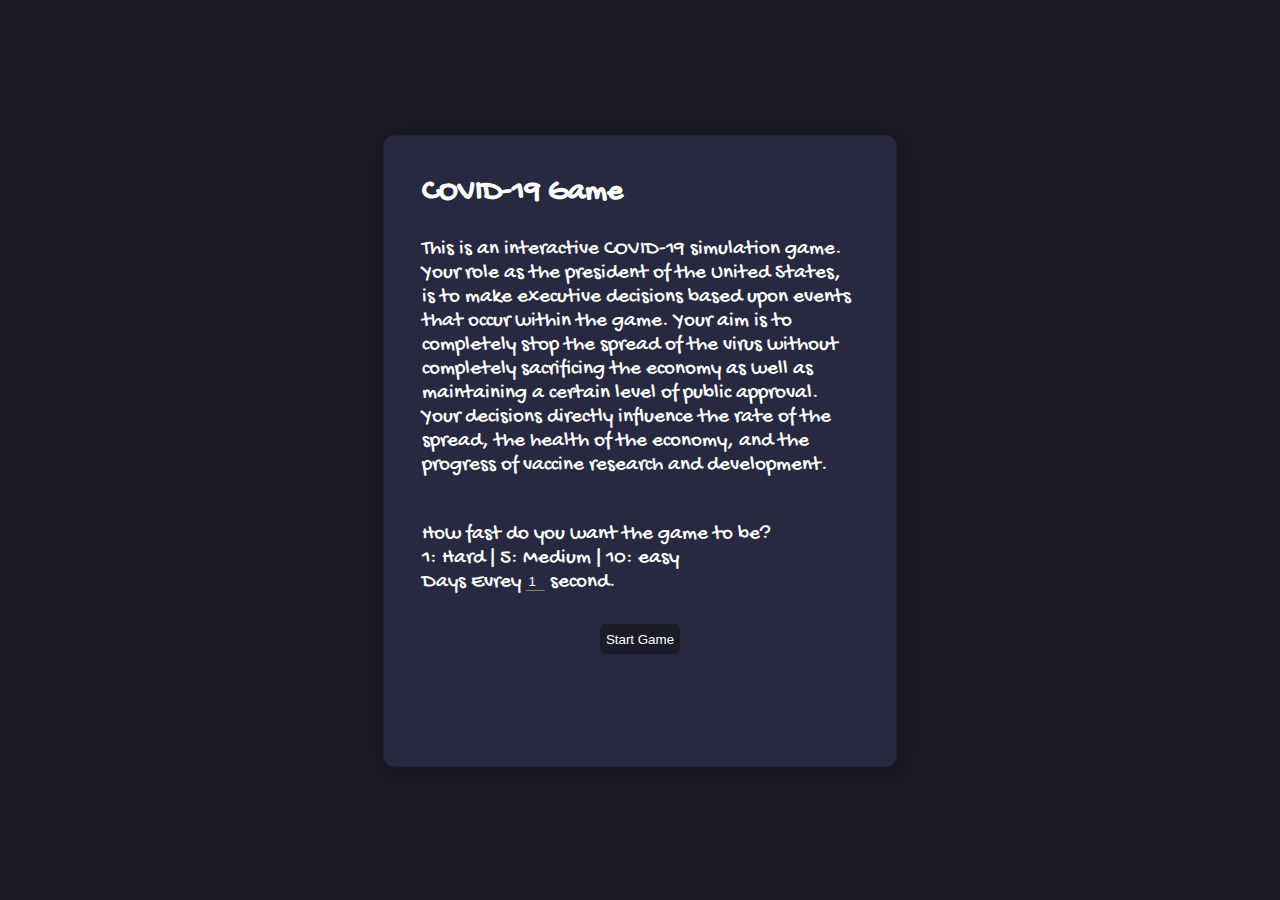
<file: index.html>
<!DOCTYPE html>
<html>

<head>
	<title>COVID-19 Game</title>
	<link rel="preconnect" href="https://fonts.gstatic.com">
	<link href="https://fonts.googleapis.com/css2?family=Gochi+Hand&display=swap" rel="stylesheet">
	<link rel="stylesheet" type="text/css" href="covidgame.css" />
	<script src="covidgame.js"></script>
</head>

<body class="show-border">

	<div id="home-page">
		<div id='home-page-body'>
			<div class='center'>
				<h2>COVID-19 Game</h2>
				<p>
					This is an interactive COVID-19 simulation game. Your role as the president of the United States, is
					to make executive
					decisions based upon events that occur within the game. Your aim is to completely stop the spread of
					the virus without
					completely sacrificing the economy as well as maintaining a certain level of public approval. Your
					decisions directly
					influence the rate of the spread, the health of the economy, and the progress of vaccine research
					and development.
				</p>
				<br>
				<div class="flex">
					How fast do you want the game to be?
					<br>
					1: Hard | 5: Medium | 10: easy
					<br>
					Days Evrey <input type="" name="" id="day-sec" alt="10" value="1"> second.
					
					
				</div>
				<div id='day-sec-button-c'>
					<button id='day-sec-button'>Start Game</button>
				</div>
			</div>
		</div>
	</div>

	<div id="you-won" class="hidden">
		<dir class='you-c'>
			<h2>COVID-19 Game</h2>
			<h1>You Won!!</h1>
			<h2>vaccine are out!</h2>
		</dir>
	</div>

	<div id="you-lost" class="hidden">
		<dir class='you-c'>
			<h2>COVID-19 Game</h2>
			<h1>You Lost ☹️</h1>
			<h2>you got recalled your approval rating is under 30%</h2>
		</dir>
	</div>

	<div id="event-popup" class="hidden">
		<div id='mainBody'>
			<div id='subMainBody'>
				<h4 id='question-type'>Ths is type:</h4>
				<h3 id='questionc'>Ths is the questionc?</h3>
				<ul id='answerc'>
					<li class="answer">
						<input type="radio" id="q1" name="answers">
						<label for="q1">ths s the frst</label>
					</li>
					<li class="answer">
						<input type="radio" id="q2" name="answers">
						<label for="q2">ths s the second one </label>
					</li>
					<li class="answer">
						<input type="radio" id="q3" name="answers">
						<label for="q3">ths s the thurd one</label>
					</li>
				</ul>
			</div>
			<button id="event-button">Answer</button>
		</div>
	</div>

	<div id="wrapper-div">
		<header class="header-div">
			<div>
				<p>
					Infected population: <span id='Infected-population'></span> |
					Number of Days: <span id='Days'></span> |
					GPD: <span id='GPD'>19</span> Trillion (USD) |
					Infection Rates: <span id='Infection-Rates'>1.1</span> |
					Approval Rating: <span id='approval-rating'>70</span>%
				</p>
			</div>
		</header>

		<svg style="stroke-linejoin: round; fill: none;" viewBox="0 0 1000 600">
			<path id="Massachusetts" data-id="MA"
				d="m 956.31178,153.05085 -0.29118,-0.19412 0,0.29119 0.29118,-0.0971 z m -2.91189,-2.6207 0.67944,-0.29119 0,-0.38825 -0.67944,0.67944 z m 12.03583,-7.57092 -0.0971,-1.35889 -0.19412,-0.7765 0.29119,2.13539 z m -42.41659,-9.9975 -0.67944,0.29119 -5.5326,1.65007 -1.94126,0.67944 -2.23245,0.67944 -0.7765,0.29119 0,0.29119 0.29118,5.04728 0.29119,4.65903 0.29119,4.27078 0.48532,0.29119 1.74714,-0.48532 7.86211,-2.32951 0.19412,0.48531 13.97709,-5.33847 0.0971,0.19413 1.26182,-0.48532 4.4649,-1.74713 4.27078,5.14434 0,0 0.58238,-0.48531 0.29119,-1.45595 -0.0971,2.32952 0,0 0.97063,0 0.29119,1.16475 0.87357,1.65008 0,0 4.56197,-5.5326 3.78546,1.26182 0.87357,-1.94126 6.21204,-3.30015 -2.62071,-5.14435 0.67945,3.30015 -3.20309,2.42658 -3.59133,0.29119 -7.18267,-7.66799 -3.20309,-4.85315 3.20309,-3.39721 -3.30015,-0.19413 -1.35888,-3.20308 -0.0971,-0.19413 -5.53259,6.01791 -12.22996,4.07666 -3.97959,1.26182 0,0 z"
				style="stroke-width:0.97063118000000004;fill:#f9f9f9" />
			<path id="Minnesota" data-id="MN"
				d="m 558.54712,73.847349 1.94126,6.891482 4.07665,24.848159 1.94126,9.90044 0.58238,8.73568 2.23246,5.24141 0.48531,4.4649 0.38825,1.45595 -0.0971,0.29119 -3.88252,6.40616 2.52364,4.27078 4.85315,34.16622 0.19413,4.4649 4.85315,-0.29119 19.12144,-1.06769 47.75505,-3.97959 4.7561,-0.48532 0,-0.48531 -1.35889,-7.47386 -5.92085,-3.00896 -4.65903,-4.85315 -7.37679,-4.46491 -2.32952,-0.19412 -3.59133,-2.71777 0.97063,-13.39471 -3.39721,-3.10602 1.16476,-5.43554 6.21204,-5.62966 -1.0677,-11.64757 2.23245,-2.52364 0,0 7.57093,-7.95918 8.63861,-11.065195 3.30015,-2.329514 5.82379,-2.814831 6.11497,-4.561967 -4.07665,0.776505 -2.42658,-1.844199 -9.31806,1.261821 -1.45594,-1.747136 -8.34743,3.397209 -6.69736,-2.814831 -1.84419,-2.232452 -5.33848,0.388253 -3.59133,-1.844199 1.16476,-1.358884 -4.56197,-1.455947 -4.07665,0 -6.50323,2.814831 -1.26182,-1.941263 -10.28869,-1.455947 -3.49427,-8.73568 -0.38826,-2.620705 -4.4649,-1.26182 0.38825,7.47386 -11.8417,0.873568 -14.65653,0.582379 -0.97063,0.09706 z"
				style="stroke-width:0.97063118000000004;fill:#f9f9f9" />
			<path id="Montana" data-id="MT"
				d="m 465.65771,72.973781 -32.12789,-2.135389 -23.39221,-2.232451 -23.29515,-2.717768 -14.46241,-1.941262 -23.10102,-3.591336 -11.55051,-1.941262 -25.81879,-4.950219 -2.71777,-0.582379 -4.17371,19.800877 1.8442,3.591335 1.45595,5.532598 -0.87357,0.776505 1.8442,5.047282 2.52364,2.135389 7.18267,12.035829 0.67944,2.03832 2.91189,-0.19412 -3.39721,15.91835 -1.35888,0.38825 -1.8442,5.33847 9.60925,0.67944 0.77651,4.46491 5.43553,13.29765 0.97063,0.7765 3.78546,7.76505 0.97063,-0.7765 8.05624,-0.0971 10.19163,1.0677 2.52364,-3.30015 3.00896,5.43553 0.58238,0.29119 0.0971,-0.58237 1.35888,-9.51219 33.19559,4.07665 26.49823,2.52364 13.97709,1.16476 24.94522,1.45595 1.26182,0.0971 0.29119,0 0.0971,-1.35888 0.29119,-6.69736 0.38825,-8.83274 0.0971,-2.23246 0.19413,-3.88252 1.55301,-30.47782 1.26182,-23.683401 0.0971,-3.882525 -1.8442,-0.09706 z"
				style="stroke-width:0.97063118000000004;fill:#f9f9f9" />
			<path id="North Dakota" data-id="ND"
				d="m 556.50879,73.847349 -29.31306,0.582379 -20.48032,-0.09706 -17.56842,-0.388253 -20.57738,-0.776505 -1.0677,-0.09706 -0.0971,3.882525 -1.26182,23.683405 -1.55301,30.47782 -0.19413,3.88252 3.78546,0.19413 42.80484,1.16476 39.50469,-0.29119 16.40367,-0.48532 3.30014,-0.19412 -0.38825,-1.45595 -0.48531,-4.4649 -2.23246,-5.24141 -0.58238,-8.73568 -1.94126,-9.90044 -4.07665,-24.848163 -1.94126,-6.891482 -2.03833,0 z"
				style="stroke-width:0.97063118000000004;fill:#f9f9f9" />
			<path id="Hawaii" data-id="HI"
				d="m 416.34965,514.99923 -3.00896,-2.23245 -2.6207,0.67944 0.58238,5.43553 -3.59134,4.46491 3.10602,7.08561 0.87357,7.27973 3.59133,2.32951 2.23246,-3.59133 3.97958,-2.91189 4.85316,-1.26183 5.33847,-4.56196 -5.24141,-4.46491 -0.0971,-2.71776 -9.9975,-5.5326 z m -17.66549,-7.86211 -1.45595,-1.26182 -1.35888,1.8442 2.81483,-0.58238 z m -7.27973,-4.17372 0.38825,-3.59133 -1.8442,-0.29119 1.45595,3.88252 z m 6.11497,-5.92085 -1.65007,0.77651 1.16476,3.6884 2.52364,0.19412 0.7765,3.20308 2.71777,1.16476 6.01791,-2.81483 -5.62966,-4.65903 -5.92085,-1.55301 z m -12.42408,-3.97959 -0.87356,2.62071 4.17371,-0.0971 3.88252,0.97063 -2.03832,-3.20309 -5.14435,-0.29119 z m -12.22995,-7.66798 -2.23245,-2.13539 -4.27078,3.30015 2.71777,5.04728 1.94126,-2.03833 5.5326,1.16476 -0.48532,-2.32952 -3.20308,-3.00895 z m -43.48428,-4.27078 0.58238,-1.35888 1.65007,-0.87357 -2.23245,2.23245 z m 15.43304,-8.83274 -6.79442,2.52364 -0.67944,1.8442 2.71777,1.94126 3.78546,0.97063 2.71776,-5.33847 -1.74713,-1.94126 z m -47.07561,-17.85962 0,-0.0971 -0.19413,0 0.19413,0.0971 z m -51.44346,-12.71527 0,0.19413 0.0971,0 -0.0971,-0.19413 z m -26.98355,-4.4649 0.0971,0.0971 0,0 -0.0971,-0.0971 z m -1.06769,-1.94126 0,0 0,0 0,0 z m -0.87357,-0.97063 -0.19412,0 0,0.0971 0.19412,-0.0971 z m 0.67944,0 -0.0971,0 0.0971,0 0,0 z m -0.0971,-0.0971 0,0 0,0.0971 0,-0.0971 z m -30.47782,-25.04228 -0.0971,-0.29119 0,0.0971 0.0971,0.19413 z m -66.48824,-21.25682 -0.29119,0.29118 0.19413,0.0971 0.0971,-0.38825 z m -70.370758,-49.01688 0,0 0,0 0,0 z m 2.426578,0.0971 -0.09706,0 0,0 0.09706,0 z m -0.485316,-0.0971 0,0 0,0 0,0 z m -41.445952,-18.1508 0.291189,-0.0971 0,-0.19412 -0.291189,0.29119 z"
				style="stroke-width:0.97063118000000004;fill:#f9f9f9" />
			<path id="Idaho" data-id="ID"
				d="m 309.0949,52.881715 -8.63862,-1.747136 -2.81483,-0.679442 -1.26182,-0.291189 -11.25932,50.666952 0.48532,4.17371 -0.38826,4.36784 0.19413,0.97063 0,0.0971 0.0971,1.84419 3.30015,3.59134 -4.75609,11.93876 -10.09457,13.20059 -0.29119,2.42658 2.62071,6.21204 -9.221,38.24287 -0.38825,2.03832 2.71776,0.58238 27.46887,5.43553 10.96813,2.03833 2.81483,0.48532 2.71777,0.48531 13.97709,2.23245 25.04228,3.78546 2.81483,0.38826 0.38825,-3.20309 0.87357,-6.3091 3.30015,-25.23641 1.74714,-12.52114 0.38825,-3.20309 -0.58238,-0.29119 -3.00896,-5.43553 -2.52364,3.30015 -10.19163,-1.0677 -8.05624,0.0971 -0.97063,0.7765 -3.78546,-7.76505 -0.97063,-0.7765 -5.43553,-13.29765 -0.77651,-4.46491 -9.60925,-0.67944 1.8442,-5.33847 1.35888,-0.38825 3.39721,-15.91835 -2.91189,0.19412 -0.67944,-2.03832 -7.18267,-12.035829 -2.52364,-2.135389 -1.8442,-5.047282 0.87357,-0.776505 -1.45595,-5.532598 -1.8442,-3.591335 4.17371,-19.800877 -0.0971,0 z"
				style="stroke-width:0.97063118000000004;fill:#f9f9f9" />
			<path id="Washington" data-id="WA"
				d="m 192.13384,77.050432 0.0971,-1.650073 -0.19412,0.09706 0.0971,1.55301 z m 20.67445,-8.832744 0.58237,-0.970631 -0.67944,-0.09706 0.0971,1.067694 z m -1.8442,-1.747136 0.58237,-1.941262 -0.58237,-0.194127 0,2.135389 z m 7.0856,-2.814831 -0.0971,-1.941262 -1.65007,2.523641 1.74713,-0.582379 z m 0.19413,-4.076651 0.29119,-1.941262 -0.19413,-0.485316 -0.0971,2.426578 z m 0.29119,-9.512185 -0.0971,-1.067695 -0.38826,-0.09706 0.48532,1.164758 z m 3.10602,-6.406166 -0.87357,-0.09706 -1.74713,2.717767 2.6207,-2.620704 z m -2.42658,-2.620705 0.48532,-0.388252 0.0971,-0.291189 -0.58238,0.679441 z m -0.48531,0.29119 -0.29119,-1.941263 -0.87357,1.650073 1.16476,0.29119 z m -0.48532,-2.717768 -0.87357,-0.388252 0.67944,0.970631 0.19413,-0.582379 z m 2.91189,1.650074 0,-1.261821 -0.29119,0.485316 0.29119,0.776505 z m 0.87357,-1.261821 -0.38825,-0.291189 -0.0971,0 0.48531,0.291189 z m -5.5326,-2.135389 -0.48531,-0.388252 -0.19413,-0.09706 0.67944,0.485315 z m 3.59134,-0.388252 -2.6207,0.679442 0.67944,0.194126 1.94126,-0.873568 z m -2.13539,-0.194126 -0.48531,-0.582379 -0.0971,0.09706 0.58238,0.485316 z m 2.03833,-1.164758 -0.38826,0 0.48532,0.194126 -0.0971,-0.194126 z m -19.02438,49.793381 3.49428,3.785461 -0.58238,7.279734 0.67944,1.8442 5.24141,2.81483 14.75359,1.35888 0.58238,1.74714 6.98855,0.0971 6.60029,0.87357 10.774,-1.16476 5.33848,0.87357 1.45594,-0.67944 27.27474,6.21204 1.8442,0.38825 -0.19413,-0.97063 0.38826,-4.36784 -0.48532,-4.17371 11.25932,-50.666952 -1.55301,-0.29119 -22.71277,-5.338471 -19.80087,-5.047282 -22.42159,-6.21204 -6.69735,-1.650073 1.55301,8.444491 -1.45595,2.717768 -2.6207,-1.358884 2.52364,11.744637 -2.71777,3.882525 -1.26182,3.591336 0,3.688398 -5.72672,3.979588 -2.42658,-1.55301 -2.32952,1.164758 4.27078,-5.532598 -1.06769,3.785462 2.42658,-2.620705 1.94126,0.388253 -0.58238,-4.853156 1.26182,0.194126 2.6207,-5.823787 -0.87356,-0.873568 -3.39721,4.36784 -2.23246,0.09706 2.42658,-2.717767 2.71777,-0.679442 -0.97063,-4.950219 -2.71777,-0.679442 -1.35888,-2.329515 -1.65008,0.873568 -8.9298,-3.882524 -7.86211,-6.114977 -2.13539,5.92085 -0.19413,2.523641 1.65007,4.464904 -1.06769,14.462405 -0.77651,2.232452 4.36784,0.388252 -4.36784,3.10602 2.32952,1.164757 -1.8442,6.21204 -0.87357,-4.853156 -1.65007,5.629661 2.23245,2.717767 2.42658,-0.194126 2.91189,1.747136 1.45595,2.814831 1.74713,0 0,0 z"
				style="stroke-width:0.97063118000000004;fill:#f9f9f9" />
			<path id="Arizona" data-id="AZ"
				d="m 372.18593,309.90486 -32.71027,-4.07665 -17.56843,-2.52365 -25.04228,-3.97958 -2.52364,-0.38826 0,0.19413 -4.27078,18.83025 -2.23245,-0.0971 -3.39721,-3.00895 -4.27078,3.59133 -0.0971,15.43304 -1.55301,3.30014 0,0.29119 0,0.0971 -0.19413,2.42657 3.39721,9.12394 3.00896,4.07665 -5.43554,3.20308 -2.13539,3.97959 -3.49427,8.54155 -1.74713,0.38826 -0.0971,7.0856 3.00896,2.23246 -1.55301,4.27077 -3.49427,0.19413 0,0 -2.03833,3.78546 6.98855,4.36784 13.20058,7.3768 40.76651,21.64507 34.55447,4.27078 0.38825,0 2.71777,-28.63362 0.67944,-7.08561 7.27974,-75.12685 0.38825,-3.49427 -2.52364,-0.29119 z"
				style="stroke-width:0.97063118000000004;fill:#f9f9f9" />
			<path id="California" data-id="CA"
				d="m 206.01387,363.77489 0.38825,2.13539 0,0.38825 -0.38825,-2.52364 z m -14.26828,-8.34743 0.67944,1.45595 0.38825,-0.0971 -1.06769,-1.35888 z m 16.98604,-0.29119 0.29119,2.52364 1.74714,1.26182 -2.03833,-3.78546 z m -11.74463,-13.78296 -1.0677,-0.29119 0.87357,0.38825 0.19413,-0.0971 z m -10.77401,-2.9119 -2.6207,1.55301 0.67944,0.67945 1.94126,-2.23246 z m -5.04728,-1.8442 -0.19413,0.77651 0.87357,0.19413 -0.67944,-0.97064 z m 8.54155,1.94127 4.27078,2.42658 0.77651,-0.67945 -5.04729,-1.74713 z m -33.09852,-85.51261 -0.0971,0.0971 0.0971,-0.0971 0,0 z m 10.38575,0.48531 -0.0971,-0.29119 0,0.38826 0.0971,-0.0971 z m 56.00542,-73.6709 -3.78546,-0.97064 -41.54301,-11.45344 -15.43304,-4.65903 0,0.38825 -0.87357,9.60925 -4.07665,11.35638 -6.79442,8.44449 -0.19412,4.27078 3.30014,5.92085 1.65008,7.76505 -2.32952,6.3091 0.38825,6.30911 -1.16475,2.6207 3.97958,8.63862 2.52364,3.30015 -0.19412,9.41512 6.01791,5.72672 3.49427,-5.82378 3.78547,3.00895 1.45594,-1.35888 -5.24141,0.97063 -0.0971,4.95022 1.0677,6.21204 -2.9119,-2.81483 -1.65007,-3.78546 -0.48532,5.2414 1.35889,10.38576 5.43553,6.69735 -3.59133,4.65903 0.58237,5.92085 3.88253,6.01792 6.79442,18.63612 2.13539,1.16475 -0.67945,12.9094 1.0677,1.55301 14.55947,5.24141 4.4649,4.75609 1.55301,3.10602 4.27078,2.42658 4.65903,0.87357 1.94126,5.33847 3.88252,1.8442 5.82379,6.89148 5.43554,9.02687 -0.38826,8.34743 3.00896,3.97958 39.69882,3.88253 0,0 3.49427,-0.19413 1.55301,-4.27077 -3.00896,-2.23246 0.0971,-7.0856 1.74713,-0.38826 3.49427,-8.54155 2.13539,-3.97959 5.43554,-3.20308 -3.00896,-4.07665 -3.39721,-9.12394 0.19413,-2.42657 0,-0.0971 -2.52364,-3.39721 -7.76505,-10.38575 -15.04479,-21.15976 -20.96563,-30.08957 -11.8417,-16.40366 -11.45345,-16.50074 13.20058,-56.00542 0.87357,-3.68839 z"
				style="stroke-width:0.97063118000000004;fill:#f9f9f9" />
			<path id="Colorado" data-id="CO"
				d="m 489.6323,255.54951 0.38826,-19.02437 -4.65903,-0.19413 -23.6834,-0.87357 -2.32952,-0.0971 -1.94126,-0.0971 -28.82775,-1.8442 -19.2185,-1.55301 -23.97459,-2.32952 -2.32951,-0.29119 -0.29119,2.52365 -5.24141,50.56988 -1.8442,17.66549 -0.7765,7.66799 -0.19413,2.52364 3.00896,0.29119 48.91981,4.27077 21.54801,1.35889 21.45095,0.97063 3.10602,0.0971 1.94126,0.0971 4.07665,0.0971 1.94127,0.0971 6.11497,0.19413 1.55301,0 0,-1.94127 1.0677,-51.34639 0.0971,-5.72672 0,-1.8442 0.0971,-1.26182 z"
				style="stroke-width:0.97063118000000004;fill:#f9f9f9" />
			<path id="Nevada" data-id="NV"
				d="m 294.82662,295.8307 10.09457,-62.79983 5.14434,-31.44846 0.58238,-3.10601 -2.81483,-0.48532 -10.96813,-2.03833 -27.46887,-5.43553 -2.71776,-0.58238 -2.71777,-0.58238 -13.6859,-3.00895 -24.55697,-5.82379 -2.71777,-0.67944 -0.87357,3.68839 -13.20058,56.00542 11.45345,16.50074 11.8417,16.40366 20.96563,30.08957 15.04479,21.15976 7.76505,10.38575 2.52364,3.39721 0,-0.29119 1.55301,-3.30014 0.0971,-15.43304 4.27078,-3.59133 3.39721,3.00895 2.23245,0.0971 4.27078,-18.83025 0,-0.19413 0.48531,-3.10602 z"
				style="stroke-width:0.97063118000000004;fill:#f9f9f9" />
			<path id="New Mexico" data-id="NM"
				d="m 472.45213,324.75551 0.0971,-2.52364 0.0971,-2.52364 0.0971,-2.52364 -3.10602,-0.0971 -21.45095,-0.97063 -21.54801,-1.35889 -48.91981,-4.27077 -3.00896,-0.29119 -0.38825,3.49427 -7.27974,75.12685 -0.67944,7.08561 -2.71777,28.63362 0.38826,0.0971 13.39471,1.26183 1.26182,-6.79442 2.42658,-1.94127 27.17767,2.42658 0.19413,0 -2.42658,-4.75609 12.32701,0.87357 30.76901,1.74713 19.2185,0.87357 3.30015,-91.0452 0.67944,0.0971 0.0971,-2.62071 z"
				style="stroke-width:0.97063118000000004;fill:#f9f9f9" />
			<path id="Oregon" data-id="OR"
				d="m 162.2384,162.75717 15.43304,4.65903 41.54301,11.45344 3.78546,0.97064 2.71777,0.67944 24.55697,5.82379 13.6859,3.00895 2.71777,0.58238 0.38825,-2.03832 9.221,-38.24287 -2.62071,-6.21204 0.29119,-2.42658 10.09457,-13.20059 4.75609,-11.93876 -3.30015,-3.59134 -0.0971,-1.84419 0,-0.0971 -1.8442,-0.38825 -27.27474,-6.21204 -1.45594,0.67944 -5.33848,-0.87357 -10.774,1.16476 -6.60029,-0.87357 -6.98855,-0.0971 -0.58238,-1.74714 -14.75359,-1.35888 -5.24141,-2.81483 -0.67944,-1.8442 0.58238,-7.279734 -3.49428,-3.785461 -0.29118,0.09706 -0.67945,0.485315 -4.85315,-2.523641 -2.9119,0.873568 -1.94126,-0.970631 -2.03832,8.347429 -1.35889,2.329514 -6.01791,14.656531 -1.74714,8.05624 -1.06769,0.0971 -5.62966,13.39471 -3.78546,5.72672 -1.35889,0.97063 -3.49427,6.79442 -0.67944,7.18267 -2.13539,6.40617 1.26182,5.82378 0,0.0971 z m 35.5251,-79.688825 -0.29119,-0.873568 -0.0971,0.679442 0.38825,0.194126 z"
				style="stroke-width:0.97063118000000004;fill:#f9f9f9" />
			<path id="Utah" data-id="UT"
				d="m 352.38505,204.97962 -25.04228,-3.78546 -13.97709,-2.23245 -2.71777,-0.48531 -0.58238,3.10601 -5.14434,31.44846 -10.09457,62.79983 -0.48531,3.10602 2.52364,0.38826 25.04228,3.97958 17.56843,2.52365 32.71027,4.07665 2.52364,0.29119 0.19413,-2.52364 0.7765,-7.66799 1.8442,-17.66549 5.24141,-50.56988 0.29119,-2.52365 -1.94126,-0.19412 -24.7511,-3.00896 -3.78546,-0.48531 2.42658,-18.92731 0.19412,-1.26182 -2.81483,-0.38826 z"
				style="stroke-width:0.97063118000000004;fill:#f9f9f9" />
			<path id="Wyoming" data-id="WY"
				d="m 461.38694,192.16729 0.7765,-15.14184 0.97063,-20.38326 0.0971,-2.52364 -1.26182,-0.0971 -24.94522,-1.45595 -13.97709,-1.16476 -26.49823,-2.52364 -33.19559,-4.07665 -1.35888,9.51219 -0.0971,0.58237 -0.38825,3.20309 -1.74714,12.52114 -3.30015,25.23641 -0.87357,6.3091 -0.38825,3.20309 -0.19412,1.26182 -2.42658,18.92731 3.78546,0.48531 24.7511,3.00896 1.94126,0.19412 2.32951,0.29119 23.97459,2.32952 19.2185,1.55301 28.82775,1.8442 1.94126,0.0971 0.0971,-2.52364 0.48532,-10.19163 0.87357,-17.76255 0.38825,-7.57092 0.0971,-2.52364 0.0971,-2.62071 z"
				style="stroke-width:0.97063118000000004;fill:#f9f9f9" />
			<path id="Arkansas" data-id="AR"
				d="m 690.4559,328.05566 -10.48282,1.55301 4.27078,-6.79442 -1.8442,-3.78546 -36.98105,3.59134 -31.25432,2.52364 -4.56197,0.29119 0.58238,2.71776 3.78546,19.60675 0.0971,4.36784 1.0677,26.40117 0.0971,4.36784 0.29119,0.0971 1.45595,1.55301 5.82378,-0.19413 0.58238,8.54155 0.19413,2.42658 3.00896,-0.29119 9.22099,-0.67944 36.5928,-3.39721 0.19412,0 -0.0971,-2.13539 0.97063,-0.67944 -1.74713,-3.30014 3.6884,-15.5301 -1.45595,-1.74714 5.5326,-6.11498 -0.38826,-5.2414 4.07665,-6.79442 0,-0.0971 -0.19412,-0.19412 3.49427,-3.20309 -0.97063,-3.88252 2.71777,-4.27078 -0.58238,-3.97959 2.91189,-5.62966 0,-0.0971 -0.0971,0 z"
				style="stroke-width:0.97063118000000004;fill:#f9f9f9" />
			<path id="Iowa" data-id="IA"
				d="m 661.53109,197.69989 -5.33847,-2.81483 -2.9119,-3.97959 -0.97063,-5.72672 0.77651,-2.62071 -2.81483,-3.39721 0,0 -4.7561,0.48532 -47.75505,3.97959 -19.12144,1.06769 -4.85315,0.29119 -2.03833,0.0971 1.65008,10.77401 -1.35889,5.14435 2.13539,3.20308 0,0.67944 0.67944,0.0971 3.10602,9.12394 3.00896,4.75609 0.19413,5.43554 3.30014,4.56196 -0.58238,1.94126 3.00896,12.22996 0,0.29119 0,0 19.89794,-0.58238 21.25682,-1.8442 20.86857,-2.62071 4.7561,4.17372 0.19412,0.19412 0.87357,-0.38825 -0.67944,-3.78546 3.59133,-2.23245 1.45595,-9.90044 -1.45595,-0.67944 0.87357,-5.04728 4.36784,-0.87357 4.85316,-3.49427 2.13539,-6.11498 0.0971,-3.10602 -3.88252,-3.6884 -1.16476,-2.32951 -3.6884,-2.32952 0.19413,-0.48531 0.0971,-0.48532 z"
				style="stroke-width:0.97063118000000004;fill:#f9f9f9" />
			<path id="Kansas" data-id="KS"
				d="m 608.92288,312.71969 -2.42658,-41.0577 -4.36784,-2.52364 -0.38825,-1.94127 -3.49428,-3.10602 3.39721,-4.17371 -1.35888,-2.42658 -2.52364,0.0971 -2.32952,-1.65008 -0.97063,-0.7765 -3.30014,0.19412 -35.81629,1.35889 -16.40367,0.38825 -32.61321,0 -13.10352,-0.19413 -3.6884,-0.0971 0,1.8442 -0.0971,5.72672 -1.0677,51.34639 0,1.94127 4.17372,0.0971 22.51864,0.29119 52.70528,-0.77651 37.56342,-1.74713 3.6884,-0.29119 -0.0971,-2.52364 z"
				style="stroke-width:0.97063118000000004;fill:#f9f9f9" />
			<path id="Missouri" data-id="MO"
				d="m 653.66898,242.44599 -4.7561,-4.17372 -20.86857,2.62071 -21.25682,1.8442 -19.89794,0.58238 0,0 -0.0971,0.58238 2.42657,4.65903 2.23246,1.553 2.6207,4.65903 0.38825,0.38826 0.97063,0.7765 2.32952,1.65008 2.52364,-0.0971 1.35888,2.42658 -3.39721,4.17371 3.49428,3.10602 0.38825,1.94127 4.36784,2.52364 2.42658,41.0577 0.0971,2.52364 0.19413,2.52364 0.0971,2.52364 0.19413,2.6207 0.0971,2.52365 4.56197,-0.29119 31.25432,-2.52364 36.98105,-3.59134 1.8442,3.78546 -4.27078,6.79442 10.48282,-1.55301 0.0971,0 0,-0.7765 0.19413,-4.46491 1.94126,-2.42658 -0.58238,-2.71776 -0.0971,-0.0971 -0.0971,-0.0971 0.38825,-1.26182 0.58238,0.19413 0.29119,0.7765 -0.0971,0.29119 0,0.0971 0,0.77651 0.38826,0.0971 0.7765,-0.97063 0,-0.0971 0.0971,-0.29119 2.52364,-1.55301 0.38826,-0.19413 0.87357,-7.95917 -0.19413,-0.38826 -0.29119,-0.0971 -6.89148,-5.62966 1.06769,-2.03833 -1.94126,-5.53259 -3.49427,-2.71777 -6.60029,-2.9119 -4.17372,-3.3972 0.48532,-6.98855 1.26182,-6.50323 -6.98855,0.38825 -2.13539,-2.23245 -0.97063,-4.4649 -11.06519,-9.31806 -3.10602,-8.63862 0.7765,-4.27078 0,0 -0.19412,-0.19412 z"
				style="stroke-width:0.97063118000000004;fill:#f9f9f9" />
			<path id="Nebraska" data-id="NE"
				d="m 572.33008,204.68843 -3.00895,-3.00895 -10.57988,-3.10602 -3.39721,-0.0971 -5.14435,1.45594 -6.11498,-3.88252 -19.12143,0.19412 -27.85712,-0.29119 -32.90439,-1.06769 -2.9119,-0.0971 -0.0971,2.52364 -0.38825,7.57092 -0.87357,17.76255 -0.48532,10.19163 -0.0971,2.52364 2.32952,0.0971 23.6834,0.87357 4.65903,0.19413 -0.38826,19.02437 -0.0971,1.26182 3.6884,0.0971 13.10352,0.19413 32.61321,0 16.40367,-0.38825 35.81629,-1.35889 3.30014,-0.19412 -0.38825,-0.38826 -2.6207,-4.65903 -2.23246,-1.553 -2.42657,-4.65903 0.0971,-0.58238 0,-0.29119 -3.00896,-12.22996 0.58238,-1.94126 -3.30014,-4.56196 -0.19413,-5.43554 -3.00896,-4.75609 -3.10602,-9.12394 -0.67944,-0.0971 -1.8442,-0.19413 z"
				style="stroke-width:0.97063118000000004;fill:#f9f9f9" />
			<path id="Oklahoma" data-id="OK"
				d="m 609.50526,322.91131 -0.19413,-2.6207 -0.0971,-2.52364 -0.19413,-2.52364 -3.6884,0.29119 -37.56342,1.74713 -52.70528,0.77651 -22.51864,-0.29119 -4.17372,-0.0971 -1.55301,0 -6.11497,-0.19413 -1.94127,-0.0971 -4.07665,-0.0971 -1.94126,-0.0971 -0.0971,2.52364 -0.0971,2.52364 -0.0971,2.52364 -0.0971,2.62071 0.58238,0 23.48927,0.58238 24.84816,0.29119 0.29119,33.19558 1.74714,5.82379 3.88252,3.6884 4.17372,0.19413 0.87356,-1.74714 5.72673,5.24141 7.47386,0.7765 1.35888,1.55301 2.71777,-1.26182 6.79442,3.20309 0,1.84419 2.52364,-0.0971 2.6207,-2.23245 4.85316,3.10602 4.56197,1.65007 3.10601,-4.27077 9.90044,4.65902 3.6884,-3.00895 3.00896,-1.16476 2.42658,0.58238 9.12393,-2.6207 4.85316,2.03832 4.36784,2.81483 3.78546,0.67944 0.0971,0 -0.0971,-4.36784 -1.0677,-26.40117 -0.0971,-4.36784 -3.78546,-19.60675 -0.58238,-2.71776 -0.0971,-2.52365 z"
				style="stroke-width:0.97063118000000004;fill:#f9f9f9" />
			<path id="South Dakota" data-id="SD"
				d="m 566.89455,135.57949 -16.40367,0.48532 -39.50469,0.29119 -42.80484,-1.16476 -3.78546,-0.19413 -0.0971,2.23246 -0.38825,8.83274 -0.29119,6.69736 -0.0971,1.35888 -0.29119,0 -0.0971,2.52364 -0.97063,20.38326 -0.7765,15.14184 -0.0971,2.62071 2.9119,0.0971 32.90439,1.06769 27.85712,0.29119 19.12143,-0.19412 6.11498,3.88252 5.14435,-1.45594 3.39721,0.0971 10.57988,3.10602 3.00895,3.00895 1.8442,0.19413 0,-0.67944 -2.13539,-3.20308 1.35889,-5.14435 -1.65008,-10.77401 2.03833,-0.0971 -0.19413,-4.4649 -4.85315,-34.16622 -2.52364,-4.27078 3.88252,-6.40616 0.0971,-0.29119 -3.30014,0.19412 z"
				style="stroke-width:0.97063118000000004;fill:#f9f9f9" />
			<path id="Louisiana" data-id="LA"
				d="m 688.99995,469.2825 -1.26182,0.29119 -0.58238,0.58238 1.8442,-0.87357 z m 4.07665,0 -0.67944,-0.29119 -0.19412,0.29119 0.87356,0 z m 2.32952,-0.77651 -0.67944,0 -0.38826,0.48532 1.0677,-0.48532 z m -1.16476,-0.67944 -0.19413,-0.29119 -0.0971,0.29119 0.29119,0 z m 7.76505,-5.14434 -0.29119,0.19412 0.48532,0 -0.19413,-0.19412 z m 13.58884,-5.72673 0.58238,-0.7765 -0.67945,0.87357 0.0971,-0.0971 z m 1.94126,-2.52364 -0.19413,0.0971 0,0.0971 0.19413,-0.19413 z m -49.89044,8.54156 1.45594,-1.8442 -3.97959,-1.0677 -1.74713,1.45595 4.27078,1.45595 z m 40.28119,-8.44449 -0.38825,-0.38826 -0.0971,0.19413 0.48532,0.19413 z m 1.06769,-1.74714 -0.97063,-0.29119 0.29119,0.97063 0.67944,-0.67944 z m 7.95918,-1.65007 0,-0.29119 0,0.0971 0,0.19413 z m 1.94126,-1.26182 -0.0971,-0.0971 0.0971,0.19413 0,-0.0971 z m -0.7765,-0.19413 -0.19413,-0.0971 -0.0971,0.29119 0.29119,-0.19413 z m -6.79442,-0.29119 0.87357,-0.29119 0,-0.29119 -0.87357,0.58238 z m 0.48532,-0.48532 0.48531,-0.48531 -0.0971,-0.0971 -0.38825,0.58237 z m -3.39721,-3.59133 -0.19413,0.19413 0.0971,0 0.0971,-0.19413 z m -35.8163,-54.35535 -0.19412,0 -36.5928,3.39721 -9.22099,0.67944 -3.00896,0.29119 0.0971,2.32952 1.94126,18.73318 3.20309,4.4649 0.0971,2.62071 3.10602,5.43553 2.52364,7.95918 -0.87357,4.4649 -0.67944,11.0652 -1.45594,3.59133 0.19412,0 0.29119,2.52364 -1.65007,2.32952 12.03582,-1.35889 9.41513,2.62071 6.69735,0.87357 3.39721,-2.42658 -1.8442,-2.42658 6.21204,-1.94126 -0.19412,2.13539 3.20308,-0.77651 2.6207,4.07665 2.23245,-0.7765 5.82379,3.97959 -3.59133,1.26182 8.25036,2.42657 3.10602,0 1.8442,-2.23245 3.97959,-2.13539 2.81483,4.07666 1.94126,-3.6884 -0.58238,-5.82379 5.24141,2.03833 0.58238,1.74713 6.21204,0.77651 3.10602,2.52364 -0.38825,2.03832 4.36784,-4.07665 -1.65008,-2.13539 -7.27973,-1.8442 -2.71777,-1.55301 -0.0971,-2.91189 3.00896,0.38825 2.32951,-4.75609 -3.00896,-4.17371 -1.65007,3.97958 -3.78546,-0.67944 2.6207,-4.27078 -1.74713,-0.48531 -4.27078,3.00896 -6.11498,0.38825 -1.74713,-1.35889 2.81483,-4.95021 3.30014,-0.0971 5.62967,1.8442 4.07665,0.38825 0,0 -2.23245,-2.81483 -4.27078,-8.34742 1.16476,-4.65903 -33.48678,3.68839 1.26182,-1.26182 -1.35888,-3.49427 2.03832,-3.00896 1.16476,-7.57092 7.3768,-12.6182 -3.59134,-4.36784 0.19413,-3.20309 -2.23246,-5.24141 0,-0.67944 z"
				style="stroke-width:0.97063118000000004;fill:#f9f9f9" />
			<path id="Texas" data-id="TX"
				d="m 573.98015,536.93549 -4.65902,-17.56842 0,3.30015 4.65902,14.26827 z m -1.06769,-30.86607 -3.30015,6.21204 -0.38825,2.03833 3.6884,-8.25037 z m 2.6207,-4.56196 3.10602,-4.07666 -2.23245,1.35889 -0.87357,2.71777 z m 10.96814,-9.90044 -7.27974,3.78546 2.03833,-0.38825 5.24141,-3.39721 z m 0.97063,-1.35889 2.03832,-1.65007 -0.7765,0.19413 -1.26182,1.45594 z m -115.11686,-162.87191 -0.67944,-0.0971 -3.30015,91.0452 -19.2185,-0.87357 -30.76901,-1.74713 -12.32701,-0.87357 2.42658,4.75609 0.0971,0.0971 10.48282,10.48281 6.01791,7.08561 7.95917,5.92085 5.62967,10.28869 2.13538,10.77401 4.56197,3.00895 3.59134,3.97959 5.14434,1.8442 7.47386,4.75609 3.39721,1.26183 4.65903,-4.65903 1.45595,-4.95022 2.42658,-4.7561 7.57092,-3.00895 2.91189,1.45594 8.44449,0.67945 7.66799,4.75609 5.24141,0.97063 -1.45595,2.71777 3.00896,1.94126 2.81483,3.39721 0.58238,3.59133 1.8442,2.42658 4.27077,10.28869 4.27078,3.59134 3.30015,5.43553 4.17371,4.27078 1.8442,0.58238 1.55301,11.06519 4.56197,2.52365 0.19412,3.49427 1.16476,-0.29119 7.95918,9.70631 3.97959,0.87357 5.04728,3.00896 7.76505,0 5.62966,3.10601 6.69735,-1.45594 -3.00895,-2.81483 -2.71777,-8.1533 -1.06769,-7.08561 -1.55301,-2.32952 0.67944,-4.75609 -2.03833,-0.19413 -2.71777,-4.4649 3.10602,3.30015 3.59134,-1.26182 1.94126,-5.14435 -3.88252,-5.24141 5.82378,0.67944 2.71777,-4.17371 -0.38825,-1.45595 2.42658,-3.20308 -0.58238,2.81483 2.71777,-2.13539 -1.0677,-3.78546 3.49427,1.8442 4.46491,-2.52364 -4.36784,-4.56197 2.71776,1.0677 5.04729,0.29119 6.60029,-1.45595 7.3768,-4.95022 4.4649,-3.6884 0.67944,-2.71777 2.71777,-2.81483 -1.45595,-4.65903 0.29119,-2.91189 4.85316,-2.13539 -0.38826,5.14435 2.9119,0 -3.20308,2.71776 12.90939,-6.79441 2.13539,-0.0971 1.35888,-6.21204 0.38826,0 1.45594,-3.59133 0.67944,-11.0652 0.87357,-4.4649 -2.52364,-7.95918 -3.10602,-5.43553 -0.0971,-2.62071 -3.20309,-4.4649 -1.94126,-18.73318 -0.0971,-2.32952 -0.19413,-2.42658 -0.58238,-8.54155 -5.82378,0.19413 -1.45595,-1.55301 -0.29119,-0.0971 -0.0971,0 -3.78546,-0.67944 -4.36784,-2.81483 -4.85316,-2.03832 -9.12393,2.6207 -2.42658,-0.58238 -3.00896,1.16476 -3.6884,3.00895 -9.90044,-4.65902 -3.10601,4.27077 -4.56197,-1.65007 -4.85316,-3.10602 -2.6207,2.23245 -2.52364,0.0971 0,-1.84419 -6.79442,-3.20309 -2.71777,1.26182 -1.35888,-1.55301 -7.47386,-0.7765 -5.72673,-5.24141 -0.87356,1.74714 -4.17372,-0.19413 -3.88252,-3.6884 -1.74714,-5.82379 -0.29119,-33.19558 -24.84816,-0.29119 -23.48927,-0.58238 -0.58238,0 z"
				style="stroke-width:0.97063118000000004;fill:#f9f9f9" />
			<path id="Connecticut" data-id="CT"
				d="m 936.99622,143.34454 -13.97709,5.33847 -0.19412,-0.48531 -7.86211,2.32951 -1.74714,0.48532 0.19413,0.97063 3.68839,14.26828 1.16476,1.45595 -2.52364,3.10602 1.74714,1.65007 0,0 5.62966,-5.43554 3.00895,-4.17371 0.58238,1.16476 14.17122,-6.30911 0.29119,-0.29118 -0.0971,-2.32952 -0.58237,-2.03833 -3.00896,-8.44449 -0.38825,-1.06769 -0.0971,-0.19413 z"
				style="stroke-width:0.97063118000000004;fill:#f9f9f9" />
			<path id="New Hampshire" data-id="NH"
				d="m 923.8927,75.982738 -1.26182,1.55301 -1.45594,-0.29119 -0.77651,6.406166 0,0.09706 2.32952,8.735681 -0.19413,1.747136 -4.17372,5.532598 1.0677,5.047281 0,6.30911 -0.77651,5.82378 4.36784,15.91836 0,0 0,0 3.97959,-1.26182 12.22996,-4.07666 5.53259,-6.01791 0,0 0,-1.55301 0.29119,-2.52364 -0.67944,0.29119 -0.0971,-0.58238 -6.11498,-7.47386 -0.19413,-0.67944 -14.07415,-33.001465 0,0 z"
				style="stroke-width:0.97063118000000004;fill:#f9f9f9" />
			<path id="Rhode Island" data-id="RI"
				d="m 946.50841,152.08022 -0.0971,-2.03832 -0.29119,0.7765 0.38825,1.26182 z m 1.94126,-1.55301 -1.26182,-2.42657 -0.0971,2.52364 1.35888,-0.0971 z m -0.58238,-3.00895 0.67944,1.74713 0.87357,1.55301 0.58238,-1.16475 -0.87357,-1.65008 -0.29119,-1.16475 -0.97063,0 0,0.67944 z m -10.774,-3.97959 0.38825,1.06769 3.00896,8.44449 0.58237,2.03833 0.0971,2.32952 0.19412,-0.29119 4.65903,-3.6884 -0.87356,-6.60029 1.94126,-0.38826 0,0 -4.27078,-5.14434 -4.4649,1.74713 -1.26182,0.48532 z"
				style="stroke-width:0.97063118000000004;fill:#f9f9f9" />
			<path id="Vermont" data-id="VT"
				d="m 923.01913,132.86173 -4.36784,-15.91836 0.77651,-5.82378 0,-6.30911 -1.0677,-5.047278 4.17372,-5.532598 0.19413,-1.747136 -2.32952,-8.735681 -1.26182,0.485316 -5.33847,1.941262 -5.24141,2.038326 -12.03583,4.36784 -0.67944,0.194126 4.36784,10.191633 1.45595,9.60924 5.14434,8.05624 4.85316,15.91835 0.19413,-0.0971 0.7765,-0.29119 2.23245,-0.67944 1.94126,-0.67944 5.5326,-1.65007 0.67944,-0.29119 0,0 z"
				style="stroke-width:0.97063118000000004;fill:#f9f9f9" />
			<path id="Alabama" data-id="AL"
				d="m 718.31301,344.84758 0.38826,0.77651 1.35888,0.87356 0.58238,39.79588 0.19413,21.8392 4.95021,29.89545 0.38826,-0.0971 4.36784,0.87357 1.16475,-8.63862 1.94127,4.85316 3.30014,3.00896 6.30911,-3.6884 -0.67945,-0.58238 0.19413,0.0971 -4.36784,-9.9975 41.93127,-6.79442 2.81483,-0.48531 0,-0.0971 -2.62071,-4.95022 -0.19412,-7.0856 -2.13539,-3.88253 1.06769,-7.57092 1.74714,-1.94126 -7.18267,-12.81234 -13.00646,-39.60175 -0.0971,-0.19413 -2.9119,0.48532 -15.5301,2.52364 -7.76504,0.97063 -16.30661,2.23245 0.0971,0.19413 z"
				style="stroke-width:0.97063118000000004;fill:#f9f9f9" />
			<path id="Florida" data-id="FL"
				d="m 854.6867,535.28542 -0.19413,0 0.0971,0.0971 0.0971,-0.0971 z m -0.87357,-0.0971 0,0.0971 0.0971,0 -0.0971,-0.0971 z m 0.19413,-0.0971 0,-0.0971 0,0.0971 0,0 z m -13.20059,1.45594 0,0 0,0.0971 0,-0.0971 z m -0.19412,0.0971 0,-0.0971 0,0.0971 0,0 z m 0.0971,-0.0971 0,0 0,0 0,0 z m -0.97063,0.0971 -0.0971,0 0,0.0971 0.0971,-0.0971 z m 27.56592,-6.11498 -0.0971,0 0.0971,0.19412 0,-0.19412 z m 2.62071,-0.67944 0,-0.19413 -0.19413,0.29119 0.19413,-0.0971 z m -0.97063,-0.19413 -0.38826,-0.38825 -0.0971,0.0971 0.48532,0.29119 z m -0.29119,0.77651 -1.16476,-1.45595 0.67944,1.26182 0.48532,0.19413 z m 9.22099,-5.72673 0,0.38825 0.19413,-0.19412 -0.19413,-0.19413 z m 1.35889,-0.97063 0.29119,-0.48532 -0.38826,0.38826 0.0971,0.0971 z m 0.29119,-0.97063 -0.0971,0 0,0.0971 0.0971,-0.0971 z m -1.74714,-0.29119 -0.0971,-0.0971 0.0971,0.0971 0,0 z m 0.87357,-1.45595 -0.0971,-0.0971 0,0.19413 0.0971,-0.0971 z m -2.62071,-0.0971 -0.0971,-0.0971 0.0971,0.0971 0,0 z m 3.30015,-2.23245 -0.19413,0.0971 0.29119,0.0971 -0.0971,-0.19412 z m 0.38825,0 -0.19412,-0.19413 0.0971,0.29119 0.0971,-0.0971 z m -0.67944,-0.19413 -0.0971,-0.0971 0,0.19412 0.0971,-0.0971 z m 3.59134,-0.67944 0,-0.0971 -0.19413,0.38825 0.19413,-0.29119 z m -4.07665,0.38825 -0.19413,0 0.19413,0.0971 0,-0.0971 z m 2.03832,-1.16476 -0.29119,0 -0.0971,0.0971 0.38825,-0.0971 z m 0.77651,-0.48531 0,0 -0.0971,0 0.0971,0 z m -8.15331,0.38825 0,-0.19412 -0.0971,0.19412 0.0971,0 z m 0.87357,-0.29119 -0.29119,0 0.29119,0.58238 0,-0.58238 z m -2.32951,0.0971 0,-0.58238 -0.48532,0.0971 0.48532,0.48532 z m -1.35889,-0.97064 0.48532,0.48532 0,-0.19413 -0.48532,-0.29119 z m 14.26828,0.58238 -1.74713,0.77651 0.58237,0.0971 1.16476,-0.87357 z m -13.58883,-0.87356 -0.58238,0 0,0.19412 0.58238,-0.19412 z m 15.33597,-4.85316 0.0971,-0.48532 0.0971,-1.26182 -0.19412,1.74714 z m 0.0971,-5.43554 -0.38825,-0.97063 -0.19413,0.38826 0.58238,0.58237 z m -22.42158,2.42658 -0.19413,0.29119 0.48532,0.0971 -0.29119,-0.38825 z m -1.8442,-0.87357 -0.87357,0.29119 0.67945,0.0971 0.19412,-0.38826 z m -1.94126,0.19413 0,-0.29119 -0.0971,0.0971 0.0971,0.19413 z m -2.03833,-0.0971 -0.58238,0.38825 0.77651,0.38825 -0.19413,-0.7765 z m 2.71777,0.0971 -0.0971,-0.29119 -0.48532,-0.0971 0.58238,0.38825 z m -12.71527,-9.51219 -0.58238,0.29119 1.16476,0.38826 -0.58238,-0.67945 z m -2.32951,-3.10602 -0.77651,-1.16475 0.29119,0.87357 0.48532,0.29118 z m 3.00895,1.94127 -1.35888,-3.10602 -0.97063,-0.29119 2.32951,3.39721 z m -3.88252,-3.88253 -0.29119,-0.7765 -0.19413,-0.48532 0.48532,1.26182 z m -8.05624,-10.774 -1.74714,-1.26182 0.67945,0.67944 1.06769,0.58238 z m 43.6784,-6.50323 -7.0856,-11.8417 -0.38826,0 7.47386,11.8417 z m -49.01687,-18.92731 -0.29119,-0.0971 0.29119,0.19412 0,-0.0971 z m -0.58238,-0.67944 -0.0971,0.0971 0.0971,0.0971 0,-0.19412 z m -0.67944,-0.97063 0,-0.0971 -0.0971,0.0971 0.0971,0 z m 0.38825,-0.38826 0.29119,0.19413 0,-0.19413 -0.29119,0 z m 0.58238,-0.38825 -0.38825,0.0971 0.0971,0 0.29119,-0.0971 z m -0.67944,-0.0971 -0.29119,-0.29119 0.0971,0.0971 0.19413,0.19413 z m -0.67944,-1.0677 -0.19413,0 0.29119,0.0971 -0.0971,-0.0971 z m 0.67944,-1.16475 -0.38826,0 -0.0971,0.0971 0.48532,-0.0971 z m 0.38825,0.19412 -0.48532,-0.48531 0.19413,0.0971 0.29119,0.38825 z m -3.6884,-4.17371 -0.19413,-0.0971 0,0.0971 0.19413,0 z m -4.17371,0 -0.29119,-0.38825 0.0971,0.48531 0.19413,-0.0971 z m -35.33098,-3.20309 2.91189,-2.23245 -3.20308,2.13539 0.29119,0.0971 z m 5.82379,-4.65902 0.29119,-0.29119 -1.16476,0.48531 0.87357,-0.19412 z m -36.88399,-6.50323 -10.57988,3.39721 5.82379,-1.65008 4.75609,-1.74713 z m 26.30411,-16.50073 -2.81483,0.48531 -41.93127,6.79442 4.36784,9.9975 0.29119,0.0971 -1.06769,3.97959 3.10602,-1.35888 3.3972,-3.00896 5.82379,-0.19412 6.69736,-2.42658 4.56196,0.67944 -1.06769,1.65007 8.34743,2.81483 7.18267,3.49428 1.65007,3.88252 5.33847,-1.16476 12.61821,-10.28869 4.65903,0.19413 19.02437,14.36534 3.88252,-0.77651 4.07666,5.43554 0.7765,8.63862 -1.26182,5.43553 0.58238,2.71777 3.39721,6.79442 -1.55301,-5.33847 4.36784,-0.0971 0.38825,3.88253 -2.32951,6.01791 8.05624,11.0652 3.00895,0.0971 -2.52364,-3.39721 3.10602,0.38825 1.8442,-1.16475 -0.7765,6.21204 4.17371,3.30014 2.81483,7.57093 3.78546,2.32951 4.85316,1.26182 6.69735,8.54156 3.49428,1.84419 -4.65903,0.29119 2.13538,2.42658 7.66799,-2.52364 3.78546,-2.13539 3.49427,-12.22995 -1.74713,-19.02437 -0.38825,-1.94127 -9.31806,-15.53009 -7.95918,-11.25933 -4.4649,-9.22099 3.78546,3.20308 0.7765,-0.58238 1.65008,8.05624 4.27077,6.11498 -4.17371,-8.1533 0.19413,-3.88253 -12.52115,-15.23891 -3.00895,-4.75609 -3.97959,-8.05624 -2.71777,-6.79442 -2.13539,-2.42658 -0.48531,-3.10602 -0.0971,-0.0971 -6.69735,-0.38825 -2.62071,2.03832 -1.45594,7.47386 -1.35889,-3.49427 -45.81379,5.72672 -3.30014,-5.14434 0.0971,-0.0971 z"
				style="stroke-width:0.97063118000000004;fill:#f9f9f9" />
			<path id="Georgia" data-id="GA"
				d="m 845.85395,396.09691 -0.0971,-2.9119 -0.67944,2.52364 0.7765,0.38826 z m 1.0677,-4.46491 -0.38825,-2.23245 -0.29119,1.35889 0.67944,0.87356 z m -45.42554,-61.14976 -1.26182,0.29119 -3.6884,0.7765 -13.58884,2.81483 -1.26182,0.29119 -1.35888,0.19413 -7.57093,1.45595 -2.03832,0.38825 -8.25037,1.55301 -1.74713,0.19412 0.0971,0.19413 13.00646,39.60175 7.18267,12.81234 -1.74714,1.94126 -1.06769,7.57092 2.13539,3.88253 0.19412,7.0856 2.62071,4.95022 0,0.0971 -0.0971,0.0971 3.30014,5.14434 45.81379,-5.72672 1.35889,3.49427 1.45594,-7.47386 2.62071,-2.03832 6.69735,0.38825 0,0 -0.58237,-10.48282 1.26182,-2.23245 -0.67945,-4.17371 1.35889,-3.97959 2.03832,-2.23245 -1.45594,-1.35889 3.39721,-4.17371 -0.0971,0 -5.82378,-5.43554 -7.95918,-11.35638 -4.36784,-2.03833 -18.73318,-15.72422 -4.56197,-5.82379 -8.83274,-3.6884 -0.48532,-1.94126 2.71777,-5.33847 0,0 z"
				style="stroke-width:0.97063118000000004;fill:#f9f9f9" />
			<path id="Mississippi" data-id="MS"
				d="m 716.76,442.78427 -0.48531,0.0971 0,0.0971 0.48531,-0.19412 z m 9.02687,-1.16476 -1.35888,0 1.26182,0.0971 0.0971,-0.0971 z m -11.25932,0.97063 -0.38825,0.38825 0.0971,0.0971 0.29119,-0.48532 z m 9.12394,-0.7765 -3.6884,0 3.49427,0.0971 0.19413,-0.0971 z m -40.47533,-92.50116 0,0.0971 -4.07665,6.79442 0.38826,5.2414 -5.5326,6.11498 1.45595,1.74714 -3.6884,15.5301 1.74713,3.30014 -0.97063,0.67944 0.0971,2.13539 0,0.67944 2.23246,5.24141 -0.19413,3.20309 3.59134,4.36784 -7.3768,12.6182 -1.16476,7.57092 -2.03832,3.00896 1.35888,3.49427 -1.26182,1.26182 33.48678,-3.68839 -1.16476,4.65903 4.27078,8.34742 2.23245,2.81483 0,-0.0971 3.59133,-4.07665 7.57093,-1.65007 6.98854,0.7765 1.06769,-1.35888 0,-0.0971 -4.95021,-29.89545 -0.19413,-21.8392 -0.58238,-39.79588 -1.35888,-0.87356 -0.38826,-0.77651 -0.19412,0 -4.85316,0.67944 -8.54155,1.16476 -19.41263,2.42658 -2.13539,0.19412 z"
				style="stroke-width:0.97063118000000004;fill:#f9f9f9" />
			<path id="South Carolina" data-id="SC"
				d="m 801.49611,330.48224 0,0 -2.71777,5.33847 0.48532,1.94126 8.83274,3.6884 4.56197,5.82379 18.73318,15.72422 4.36784,2.03833 7.95918,11.35638 5.82378,5.43554 0,0 0.97063,-4.4649 -1.55301,-4.27078 4.17372,3.10602 2.32951,-1.8442 -3.97959,-3.30015 4.85316,-0.29119 7.57092,-6.40616 -0.87356,-1.65008 4.65903,-3.59133 -0.48532,-1.74714 3.39721,-2.13539 0.19413,-4.95022 5.33847,-9.90043 3.59133,-4.56197 0.38826,-0.19413 -21.64508,-13.6859 -8.05624,1.55301 -10.96813,-0.38825 -5.43554,-2.81483 -32.22495,10.19163 -0.29119,0 z"
				style="stroke-width:0.97063118000000004;fill:#f9f9f9" />
			<path id="Illinois" data-id="IL"
				d="m 661.43403,198.18521 -0.19413,0.48531 3.6884,2.32952 1.16476,2.32951 3.88252,3.6884 -0.0971,3.10602 -2.13539,6.11498 -4.85316,3.49427 -4.36784,0.87357 -0.87357,5.04728 1.45595,0.67944 -1.45595,9.90044 -3.59133,2.23245 0.67944,3.78546 -0.87357,0.38825 0,0 -0.7765,4.27078 3.10602,8.63862 11.06519,9.31806 0.97063,4.4649 2.13539,2.23245 6.98855,-0.38825 -1.26182,6.50323 -0.48532,6.98855 4.17372,3.3972 6.60029,2.9119 3.49427,2.71777 1.94126,5.53259 -1.06769,2.03833 6.89148,5.62966 0.29119,0.0971 -0.58238,-0.58238 1.94126,-4.56196 7.47386,2.03832 1.8442,-2.13539 -1.45594,-4.27077 6.11497,-3.59134 -1.65007,-2.32951 1.45595,-3.30015 0,-0.29119 -0.38826,-0.0971 0.0971,-8.63862 2.13539,-1.55301 3.68839,-8.63862 -0.7765,-3.78546 -2.42658,-4.56196 1.35888,-5.14435 -6.79441,-47.85212 -0.97064,-1.06769 -2.52364,-5.72673 -2.03832,-2.13539 -0.87357,-5.62966 0,-0.19412 -13.10352,1.8442 -7.86211,0.97063 -21.15976,2.42658 0,0 z"
				style="stroke-width:0.97063118000000004;fill:#f9f9f9" />
			<path id="Indiana" data-id="IN"
				d="m 750.34384,200.22353 -14.85065,2.62071 -3.39721,0.67944 -12.03583,1.94126 -2.52364,2.03833 -3.78546,1.74713 -1.45595,-0.0971 -1.74714,-0.87357 -0.58237,-0.58238 6.79441,47.85212 -1.35888,5.14435 2.42658,4.56196 0.7765,3.78546 -3.68839,8.63862 -2.13539,1.55301 -0.0971,8.63862 0.38826,0.0971 0.38825,-0.0971 1.45595,-2.71777 3.59133,0 4.36784,-1.45595 5.43554,2.03833 0.58237,-2.23245 3.10602,-2.32952 4.65903,0.67945 2.52365,-4.95022 6.89148,0.58237 -0.0971,-2.81483 6.11498,-8.05623 -0.97063,-3.6884 4.27078,-0.0971 5.2414,-4.17371 -1.26182,-4.75609 0.19413,-0.19413 -0.19413,-1.65007 -5.82378,-34.36035 -2.62071,-14.65653 -0.29119,-1.55301 -0.29119,-1.26182 z"
				style="stroke-width:0.97063118000000004;fill:#f9f9f9" />
			<path id="Kentucky" data-id="KY"
				d="m 693.17367,317.18459 -0.29119,-0.7765 -0.58238,-0.19413 -0.38825,1.26182 0.0971,0.0971 1.06769,-0.0971 0.0971,-0.29119 z m 66.39117,-63.47928 -0.19413,0.19413 1.26182,4.75609 -5.2414,4.17371 -4.27078,0.0971 0.97063,3.6884 -6.11498,8.05623 0.0971,2.81483 -6.89148,-0.58237 -2.52365,4.95022 -4.65903,-0.67945 -3.10602,2.32952 -0.58237,2.23245 -5.43554,-2.03833 -4.36784,1.45595 -3.59133,0 -1.45595,2.71777 -0.38825,0.0971 0,0.29119 -1.45595,3.30015 1.65007,2.32951 -6.11497,3.59134 1.45594,4.27077 -1.8442,2.13539 -7.47386,-2.03832 -1.94126,4.56196 0.58238,0.58238 0.19413,0.38826 -0.87357,7.95917 -0.38826,0.19413 -2.52364,1.55301 -0.0971,0.29119 2.81483,-0.38826 19.60675,-2.6207 -0.97063,-3.88252 3.30015,-0.0971 39.50469,-5.24141 27.76005,-4.65903 0.38825,-0.29119 0.67944,-0.7765 7.27974,-3.88252 5.62966,-7.3768 0.7765,-2.52364 3.6884,-2.9119 4.65903,-5.92085 0.67944,-0.97063 -0.29119,-0.0971 -2.42657,0 -3.10602,-1.74714 -5.5326,-6.69735 -1.94126,-6.79442 0,-0.19413 -0.19413,-0.19412 -4.07665,-2.32952 -1.8442,-3.10602 -3.6884,3.59134 -2.32951,0.58238 -2.9119,-1.16476 -2.52364,1.94126 -5.24141,-2.32951 -1.35888,0.58237 -4.95022,-4.27077 -2.52364,-1.26182 -4.75609,0.58238 -0.77651,0.7765 z"
				style="stroke-width:0.97063118000000004;fill:#f9f9f9" />
			<path id="North Carolina" data-id="NC"
				d="m 890.2118,332.22937 -1.06769,1.0677 0.19412,0.19413 0.87357,-1.26183 z m 0.7765,-5.62966 -0.48531,0.77651 0.19413,0.7765 0.29118,-1.55301 z m 5.82379,-9.02687 -1.45594,0.97063 -0.77651,1.16476 2.23245,-2.13539 z m 12.52114,-6.11497 -0.58237,-0.38826 -1.26182,-0.0971 1.84419,0.48532 z m -2.6207,-0.58238 -0.87357,0 -1.45594,0.7765 2.32951,-0.7765 z m 3.00896,1.06769 2.81483,-6.98854 -1.94126,2.91189 -0.87357,4.07665 z m 4.17371,-9.22099 1.26182,-1.8442 -0.67944,0 -0.58238,1.8442 z m 8.1533,-7.57093 -2.13539,-10.774 1.8442,5.62966 0.29119,5.14434 z m -11.8417,-24.55697 -0.19412,0.0971 -0.29119,0.0971 0,0 0.0971,0 5.33847,9.02687 4.17372,4.17371 -9.12394,-13.39471 0,0 z m -1.74713,0.58238 -0.77651,0.19413 0,0 0.19413,0.0971 1.65007,0 -0.19413,-0.58238 0,0 -0.29118,0.0971 -0.29119,0 0,0 0,0.19412 -0.19413,0.0971 -0.0971,-0.0971 0,0 z m -89.78339,22.13039 -0.48532,1.45595 0.0971,4.17371 -1.0677,-0.0971 -2.52364,5.14435 -2.81483,0.29119 -5.24141,5.14434 -2.32951,-0.87357 -3.00896,4.46491 -7.95917,7.18267 -3.88253,0.97063 -4.07665,3.78546 -0.19413,2.52364 -3.59133,1.94126 0.0971,4.27078 0,0.97063 1.26182,-0.29119 13.58884,-2.81483 3.6884,-0.7765 1.26182,-0.29119 0.29119,0 32.22495,-10.19163 5.43554,2.81483 10.96813,0.38825 8.05624,-1.55301 21.64508,13.6859 0.38825,-0.29119 9.9975,-4.07665 0.0971,-5.33847 3.59134,-6.50323 3.88252,-3.6884 8.05624,-5.33847 1.0677,-1.94126 2.13538,0.97063 0.97064,-6.40616 -1.16476,2.23245 -4.07665,1.35888 -3.88253,0.0971 4.7561,-3.49427 -1.45595,-1.55301 1.65007,-3.49427 -9.12393,-1.45595 -0.38825,-0.48531 7.76505,-1.45595 2.52364,1.26182 3.20308,-0.29119 2.6207,-1.94126 1.94127,-3.78546 1.74713,-0.48532 -0.29119,-5.33847 -2.23245,-2.13539 -2.23245,2.03833 0.48531,5.14434 -1.65007,-6.3091 -1.26182,-0.29119 -9.60925,3.97959 4.27078,-4.17372 0.19413,-1.65007 4.4649,-1.06769 1.26182,-3.30015 3.00896,1.74714 -3.20309,-4.7561 -2.23245,-1.94126 0,0 -38.82525,11.0652 -24.75109,6.3091 -25.04229,4.65903 -0.0971,-0.19413 z"
				style="stroke-width:0.97063118000000004;fill:#f9f9f9" />
			<path id="Ohio" data-id="OH"
				d="m 818.19096,206.6297 -2.42657,-10.48282 -0.48532,-2.13539 -2.71777,-11.93876 -3.49427,2.23245 -7.47386,5.72672 -4.85315,5.92085 -3.78547,0.58238 -6.98854,3.97959 -3.88253,-2.32951 -11.74463,-1.35889 0,0 -6.21204,1.55301 -6.11498,1.45595 -6.40617,1.35888 -0.97063,0.29119 0.29119,1.55301 2.62071,14.65653 5.82378,34.36035 0.19413,1.65007 0.77651,-0.7765 4.75609,-0.58238 2.52364,1.26182 4.95022,4.27077 1.35888,-0.58237 5.24141,2.32951 2.52364,-1.94126 2.9119,1.16476 2.32951,-0.58238 3.6884,-3.59134 1.8442,3.10602 4.07665,2.32952 0.19413,0.19412 0,0 4.17371,-2.03832 1.45595,-3.20309 -1.16476,-3.30014 3.30014,-5.04728 2.42658,-0.38826 -0.29119,-4.27077 3.97959,-5.43554 0.67944,0.77651 3.59134,-2.71777 3.10602,-4.65903 0.48531,-21.25682 0.19413,-0.0971 -0.48532,-2.03832 z"
				style="stroke-width:0.97063118000000004;fill:#f9f9f9" />
			<path id="Tennessee" data-id="TN"
				d="m 786.2572,300.48973 -27.76005,4.65903 -39.50469,5.24141 -3.30015,0.0971 0.97063,3.88252 -19.60675,2.6207 -2.81483,0.38826 0,0.0971 -0.7765,0.97063 -0.38826,-0.0971 0,-0.77651 0,-0.0971 -1.06769,0.0971 0.0971,0.0971 0.58238,2.71776 -1.94126,2.42658 -0.19413,4.46491 0,0.7765 0,0.0971 -2.91189,5.62966 0.58238,3.97959 -2.71777,4.27078 0.97063,3.88252 -3.49427,3.20309 0.19412,0.19412 2.13539,-0.19412 19.41263,-2.42658 8.54155,-1.16476 4.85316,-0.67944 0.19412,0 -0.0971,-0.19413 16.30661,-2.23245 7.76504,-0.97063 15.5301,-2.52364 2.9119,-0.48532 1.74713,-0.19412 8.25037,-1.55301 2.03832,-0.38825 7.57093,-1.45595 1.35888,-0.19413 0,-0.97063 -0.0971,-4.27078 3.59133,-1.94126 0.19413,-2.52364 4.07665,-3.78546 3.88253,-0.97063 7.95917,-7.18267 3.00896,-4.46491 2.32951,0.87357 5.24141,-5.14434 2.81483,-0.29119 2.52364,-5.14435 1.0677,0.0971 -0.0971,-4.17371 0.48532,-1.45595 -1.55301,0.29119 -5.5326,1.55301 -6.60029,1.35889 -16.59779,3.39721 -1.74714,0.29118 -0.38825,0.29119 z"
				style="stroke-width:0.97063118000000004;fill:#f9f9f9" />
			<path id="Virginia" data-id="VA"
				d="m 908.75086,270.98255 0.29119,0 0.29118,-0.0971 0,0 -0.19412,-0.48531 -0.38825,0.58238 0,0 z m -3.30015,-10.87107 0,0.48531 0.48532,-0.29119 -0.48532,-0.19412 z m 1.74714,-3.39721 -0.0971,-0.77651 0,0 0.0971,0.77651 z m -0.58238,1.16475 -0.19413,1.26183 -0.29119,0.48531 0.48532,-1.74714 z m 0.87357,-2.52364 0.0971,-0.58238 -0.19413,0.58238 0.0971,0 z m 0.58237,-2.6207 0.29119,-0.67944 -0.48531,1.74713 0.19412,-1.06769 z m 0.0971,-1.45595 0.38825,-2.13539 -0.48532,0.48532 0.0971,1.65007 z m 1.74713,-9.60925 0.19413,-0.87356 -0.0971,0.19412 -0.0971,0.67944 z m -0.38825,-2.23245 -1.26182,0.48532 -1.94126,0.87357 -0.67944,0.87356 0.29119,0.0971 -2.32952,14.4624 0.87357,2.32952 1.35888,-6.01792 2.52364,-7.86211 1.16476,-5.14435 0,-0.0971 z m 1.94126,-0.7765 -0.29119,0.0971 -0.0971,0.38825 -0.48531,3.00896 0.38825,-1.0677 0.48531,-2.42657 z m -101.43096,37.17517 -0.67944,0.97063 -4.65903,5.92085 -3.6884,2.9119 -0.7765,2.52364 -5.62966,7.3768 -7.27974,3.88252 -0.67944,0.7765 1.74714,-0.29118 16.59779,-3.39721 6.60029,-1.35889 5.5326,-1.55301 1.55301,-0.29119 0.0971,0.19413 25.04229,-4.65903 24.75109,-6.3091 38.82525,-11.0652 0,0 -0.29119,-0.48531 -0.0971,-0.29119 0.67944,0.67944 0,0 0,0 0.77651,-0.19413 -0.0971,-0.0971 -0.67944,-3.30015 0.48532,0.0971 1.55301,2.91189 0,0 0,0 0.29119,-0.0971 0.19412,-0.0971 -0.38825,-0.7765 -3.97959,-6.11498 -4.95022,0.87357 -2.23245,1.8442 -2.13539,-1.94126 -7.27973,-2.42658 -5.04728,-0.19413 9.80337,-0.87357 5.43554,3.6884 1.55301,-2.42658 -4.36784,-5.53259 3.10602,0.19412 -1.65008,-4.4649 -3.88252,0.19413 -9.221,-7.47386 -1.16476,0 13.00646,6.40616 -0.87357,-4.4649 0.87357,-1.45595 -6.60029,-2.52364 -5.72672,-0.38825 -2.81483,-2.52364 -2.32952,1.45594 -0.87357,-6.69735 0.97063,0.19412 -0.19412,-5.43553 -0.19413,-0.19413 -0.19413,0.0971 -0.19412,-0.0971 -0.48532,-0.38825 -0.29119,-0.29119 -3.10602,-1.35888 -3.20308,-2.32952 -4.4649,-1.16475 -0.29119,-0.0971 0,0.0971 -0.58238,4.07665 -9.02687,-3.88253 0.19413,5.62966 -4.95022,9.41513 -3.00896,3.30014 -1.94126,5.72673 -5.92085,-2.03833 -2.9119,13.20058 -2.32951,4.46491 -0.38825,5.82379 -1.74714,2.81483 -6.50323,1.94126 -5.33847,4.17371 -2.52364,0.38825 -2.42658,2.13539 -6.11498,-2.23245 -1.06769,-3.00896 -0.19413,-0.0971 z"
				style="stroke-width:0.97063118000000004;fill:#f9f9f9" />
			<path id="Wisconsin" data-id="WI"
				d="m 705.79187,134.80299 -2.42658,3.00896 -1.45594,4.36784 0.67944,2.42657 3.20308,-9.80337 z m -55.71423,-22.80983 1.45595,-2.03833 -1.0677,0.97063 -0.38825,1.0677 z m 2.23245,-3.20309 -0.48531,-0.58238 -1.0677,0.67945 1.55301,-0.0971 z m -21.15976,5.43554 -2.23245,2.52364 1.0677,11.64757 -6.21204,5.62966 -1.16476,5.43554 3.39721,3.10602 -0.97063,13.39471 3.59133,2.71777 2.32952,0.19412 7.37679,4.46491 4.65903,4.85315 5.92085,3.00896 1.35889,7.47386 0,0.48531 0,0 2.81483,3.39721 -0.77651,2.62071 0.97063,5.72672 2.9119,3.97959 5.33847,2.81483 -0.0971,0.48532 0,0 21.15976,-2.42658 7.86211,-0.97063 13.10352,-1.8442 -0.38825,-1.45595 0,-4.56197 -2.62071,-4.85315 -0.67944,-6.11498 1.26182,-6.79442 -0.67944,-5.24141 2.32952,-6.50322 -0.87357,-1.0677 0.19412,-6.01791 1.26182,-4.56197 -1.45594,-1.55301 -2.81483,0.97063 -1.55301,4.07665 -3.6884,2.13539 1.16476,-5.14434 3.30014,-4.36784 0.19413,-1.94127 0.0971,-0.0971 -4.65903,-4.65903 0,-6.60029 -5.24141,-4.27078 -7.18267,-0.48531 -7.3768,-1.94127 -15.91835,-4.85315 -3.10602,-1.74714 -0.29119,0.29119 -4.95022,-0.67944 -1.65007,0.97063 0.67944,-7.08561 -7.95917,4.07665 -9.70631,1.55301 -0.0971,-0.19412 z m 19.02437,-5.14435 -0.19412,-0.67944 -0.67944,0.29119 0.87356,0.38825 z m -3.49427,-0.67944 0.29119,-0.58238 -0.19413,-0.19413 -0.0971,0.77651 z m 7.08561,-1.65007 -0.29119,-1.35889 -0.29119,1.65008 0.58238,-0.29119 z"
				style="stroke-width:0.97063118000000004;fill:#f9f9f9" />
			<path id="West Virginia" data-id="WV"
				d="m 836.73002,223.71281 -13.78296,3.39721 -4.27078,-18.442 0,0 -0.19413,0.0971 -0.48531,21.25682 -3.10602,4.65903 -3.59134,2.71777 -0.67944,-0.77651 -3.97959,5.43554 0.29119,4.27077 -2.42658,0.38826 -3.30014,5.04728 1.16476,3.30014 -1.45595,3.20309 -4.17371,2.03832 0,0 0,0.19413 1.94126,6.79442 5.5326,6.69735 3.10602,1.74714 2.42657,0 0.29119,0.0971 0.19413,0.0971 1.06769,3.00896 6.11498,2.23245 2.42658,-2.13539 2.52364,-0.38825 5.33847,-4.17371 6.50323,-1.94126 1.74714,-2.81483 0.38825,-5.82379 2.32951,-4.46491 2.9119,-13.20058 5.92085,2.03833 1.94126,-5.72673 3.00896,-3.30014 4.95022,-9.41513 -0.19413,-5.62966 9.02687,3.88253 0.58238,-4.07665 0,-0.0971 0,0 -2.81483,-4.85315 -5.82379,-0.67945 -3.39721,2.62071 0,1.94126 -2.91189,0.67944 -4.27078,3.00896 -2.23245,0.48532 -4.46491,6.3091 -2.23245,-10.19163 -1.94126,0.48532 z"
				style="stroke-width:0.97063118000000004;fill:#f9f9f9" />
			<path id="Delaware" data-id="DE"
				d="m 893.80314,207.69739 0.38825,1.45595 8.05624,23.00396 9.22099,-2.71777 -0.0971,-0.19413 0.19413,0 0.29119,0.0971 0,0 0.19412,-0.0971 -0.19412,-0.38825 -2.32952,-6.21204 -11.35638,-10.774 0.48531,-7.47386 0,0 -2.32951,0 -1.74714,1.35888 -0.7765,1.94126 0,0 z"
				style="stroke-width:0.97063118000000004;fill:#f9f9f9" />
			<path id="Maryland" data-id="MD"
				d="m 911.56569,238.27227 0.67944,-5.2414 -0.58238,3.88252 -0.38825,1.65007 -0.0971,0.19413 0.29119,-0.0971 0.0971,-0.38826 z m 0.48531,-9.02687 -0.19412,0.0971 0.19412,0.58238 0,1.16475 0,-1.8442 0,0 z m -73.37972,-6.01791 2.23245,10.19163 4.46491,-6.3091 2.23245,-0.48532 4.27078,-3.00896 2.91189,-0.67944 0,-1.94126 3.39721,-2.62071 5.82379,0.67945 2.81483,4.85315 0,0 0.29119,0.0971 4.4649,1.16475 3.20308,2.32952 3.10602,1.35888 0.29119,0.29119 0.38826,-0.7765 1.65007,-0.0971 1.35888,0.77651 -1.26182,2.32951 0,0.0971 -1.8442,5.62966 6.01792,3.88252 6.01791,0.29119 3.97959,1.8442 -1.65008,-4.65903 -5.14434,-1.74714 -1.26182,-3.97958 3.20308,4.27077 2.62071,0.38826 -2.32952,-2.32952 -1.8442,-6.89148 0.48532,-3.97959 -2.03833,-4.36784 2.13539,-1.74713 1.55301,-5.62967 -0.58238,8.34743 1.65007,2.81483 1.55301,-3.30014 0.87357,5.43553 -1.65007,3.97959 4.75609,1.74714 -4.07665,1.35888 2.13539,3.97959 3.49427,1.16475 1.94126,-3.3972 -0.19412,4.75609 3.30014,-0.0971 2.13539,2.42657 0.0971,0 0.67944,-0.87356 1.94126,-0.87357 1.26182,-0.48532 -0.0971,-0.19412 2.52364,-7.47386 0,-0.29119 -0.48532,-1.94127 0,-0.0971 -9.22099,2.71777 -8.05624,-23.00396 -0.38825,-1.45595 -1.65008,0.48532 -6.89148,2.13539 -37.95168,10.57988 -6.89148,1.8442 -1.74714,0.48531 z"
				style="stroke-width:0.97063118000000004;fill:#f9f9f9" />
			<path id="New Jersey" data-id="NJ"
				d="m 916.80709,207.30914 -0.48531,-1.16476 0,1.16476 0.48531,0 z m 0.97064,-3.59134 0.29119,-2.91189 -0.58238,2.52364 0.29119,0.38825 z m -3.97959,-29.79837 -10.19163,-2.52365 -1.74714,-0.48531 -1.65007,-0.38825 0,0 -4.07665,9.02687 1.74714,2.13539 -0.0971,6.50322 1.8442,0.29119 3.78546,9.90044 -0.19412,0.29119 -4.75609,6.98855 0.48531,5.33847 11.45345,3.88252 0.0971,4.46491 2.62071,-3.6884 0.38825,-5.33847 2.71777,-1.8442 -1.0677,-3.97959 2.03833,-4.75609 0,-10.38576 -0.67944,-3.39721 -4.56197,0.0971 1.16476,-4.65903 0.67944,-7.47386 0,0 z"
				style="stroke-width:0.97063118000000004;fill:#f9f9f9" />
			<path id="New York" data-id="NY"
				d="m 913.50695,181.78154 -1.45595,2.03832 -0.38825,0.58238 1.8442,-2.6207 z m 13.39471,-4.75609 4.85316,-4.27078 0,-0.19413 -4.85316,4.46491 z m -12.71527,3.00895 0,-3.30014 -0.29119,1.74713 0.29119,1.55301 z m 22.51864,-15.5301 -1.16475,-0.29119 -0.19413,0.87357 1.35888,-0.58238 z m 2.62071,-1.74713 -0.0971,0.97063 0.19412,-0.58238 -0.0971,-0.38825 z m -2.71777,0.0971 -6.50323,6.01791 -9.9975,4.27078 -2.6207,2.23245 -0.19413,2.13539 -2.71777,2.23245 0.38826,2.9119 4.17371,-1.65008 6.11498,-4.95022 6.79441,-3.59133 10.2887,-9.70631 -7.27974,5.53259 -2.32951,0.97064 3.88252,-6.40617 z m 3.00896,-4.07665 0.38825,-0.58238 -1.16476,1.35888 0.77651,-0.7765 z m -109.09895,-3.59134 -1.55301,-0.19412 1.16476,1.55301 0.38825,-1.35889 z m 32.22496,-29.70131 0.19412,-1.0677 -0.7765,0.97064 0.58238,0.0971 z m 0.48531,-6.98855 -0.38825,0.19413 -0.48532,1.06769 0.87357,-1.26182 z m -41.0577,55.13186 0.67944,2.91189 5.14435,1.26182 29.50719,-8.05624 29.70131,-8.92981 5.43554,4.17372 1.06769,2.42658 6.3091,2.71776 0.19413,0.38826 1.65007,0.38825 1.74714,0.48531 10.19163,2.52365 -0.19413,-0.48532 0.87357,3.97959 1.94126,-0.48532 1.0677,-4.36784 0,-0.0971 -1.74714,-1.65007 2.52364,-3.10602 -1.16476,-1.45595 -3.68839,-14.26828 -0.19413,-0.97063 -0.48532,-0.29119 -0.29119,-4.27078 -0.29119,-4.65903 -0.29118,-5.04728 0,-0.29119 -0.19413,0.0971 -4.85316,-15.91835 -5.14434,-8.05624 -1.45595,-9.60924 -4.36784,-10.191633 -0.58238,0.29119 -20.28619,6.794418 -4.07665,4.367845 -4.56197,8.73568 0.19413,1.94126 -6.01791,9.12393 3.68839,1.26182 1.0677,6.89148 -4.27078,5.62967 -12.81233,7.76504 -2.42658,-0.97063 -9.51218,1.35889 -8.83275,5.33847 0.48532,2.81483 3.10602,2.71777 -1.74714,8.54155 -6.98854,8.1533 -0.0971,0.0971 z"
				style="stroke-width:0.97063118000000004;fill:#f9f9f9" />
			<path id="Pennsylvania" data-id="PA"
				d="m 900.01517,170.13396 -6.3091,-2.71776 -1.06769,-2.42658 -5.43554,-4.17372 -29.70131,8.92981 -29.50719,8.05624 -5.14435,-1.26182 -0.67944,-2.91189 -1.65007,1.26182 -2.6207,1.8442 -4.7561,4.85315 -0.58238,0.48532 2.71777,11.93876 0.48532,2.13539 2.42657,10.48282 0.48532,2.03832 0,0 4.27078,18.442 13.78296,-3.39721 1.94126,-0.48532 1.74714,-0.48531 6.89148,-1.8442 37.95168,-10.57988 6.89148,-2.13539 1.65008,-0.48532 0,0 0.7765,-1.94126 1.74714,-1.35888 2.32951,0 0.29119,-0.87357 3.78546,-4.27078 0.38825,-0.67944 0.29119,-0.19413 -3.78546,-9.90044 -1.8442,-0.29119 0.0971,-6.50322 -1.74714,-2.13539 4.07665,-9.02687 0,0 -0.19413,-0.38826 z"
				style="stroke-width:0.97063118000000004;fill:#f9f9f9" />
			<path id="Maine" data-id="ME"
				d="m 946.7996,118.39932 -0.0971,0 0.19412,0.0971 -0.0971,-0.0971 z m 7.18267,-20.674443 -0.77651,-1.164758 0,0.582379 0.77651,0.582379 z m -1.35888,-1.067695 0,-0.970631 -0.0971,-0.582379 0.0971,1.55301 z m 3.49427,-4.076651 -0.19413,-0.09706 0.0971,0.291189 0.0971,-0.194126 z m 9.70631,-4.853156 -0.19413,-1.455947 -0.38825,0.679442 0.58238,0.776505 z m -2.42658,0.582379 0.0971,-1.067694 -1.16476,0.194126 1.06769,0.873568 z m 3.59134,-3.203083 -0.38825,0 0,0.194126 0.38825,-0.194126 z m -4.85316,1.455947 -0.87357,-0.194126 -0.0971,0.873568 0.97063,-0.679442 z m 4.95022,-3.008957 0.87357,0.679442 -0.29119,-0.776505 -0.58238,0.09706 z m -2.6207,0.09706 -0.87357,1.650073 1.16476,-0.582379 -0.29119,-1.067694 z m -4.17372,0.09706 -0.38825,0.582379 0.29119,0.873568 0.0971,-1.455947 z m 5.72673,-3.203083 -0.0971,-0.776505 -0.29119,0.485316 0.38826,0.291189 z m -0.48532,0.388253 -0.87357,-0.776505 0,0.679442 0.87357,0.09706 z m -5.43553,2.232452 -0.19413,-1.067695 -0.38825,0.873568 0.58238,0.194127 z m 9.22099,-3.39721 -1.45594,2.135389 -0.0971,-1.55301 1.55301,-0.582379 z m 7.08561,-6.503229 -0.67944,-0.970631 -0.38825,0.194126 1.06769,0.776505 z m 2.6207,-4.36784 -0.58237,-0.291189 -0.0971,0.291189 0.67944,0 z m 1.26183,-7.570923 -0.87357,0 0.97063,0.291189 -0.0971,-0.291189 z m 1.45594,0.970631 -0.29119,-1.747136 -0.7765,-0.09706 1.06769,1.8442 z m -1.55301,-1.55301 -0.19412,-1.844199 -0.67945,1.26182 0.87357,0.582379 z m -56.29661,15.23891 14.07415,33.001458 0.19413,0.67944 6.11498,7.47386 0,-0.0971 0.97063,-0.29119 0.19413,-5.5326 1.55301,-1.94126 0.97063,-5.14435 -0.87357,-0.87357 1.65007,-5.047274 5.62966,-2.620704 3.6884,-4.464904 1.35888,-7.765049 5.92085,-0.388253 -0.7765,-3.979588 7.3768,-2.81483 0.48531,-4.36784 1.74714,0.388252 4.85315,-3.979588 2.13539,-5.144345 -4.95022,-4.950219 -5.2414,-1.067695 -1.94127,-3.979588 0,-2.329515 -3.20308,0.970632 -3.59134,-1.261821 0,-3.979588 -9.70631,-20.965634 -7.0856,-3.688398 -7.86212,6.600292 -2.13539,-0.388253 -1.8442,-3.397209 -2.52364,0.970631 -3.59133,17.859614 1.26182,5.823788 1.06769,11.8417 -2.81483,9.123934 1.94126,1.455946 -2.32951,4.464904 -2.52364,-0.388253 -0.19413,0.194127 z"
				style="stroke-width:0.97063118000000004;fill:#f9f9f9" />
			<path id="Michigan" data-id="MI"
				d="m 719.96309,138.2002 -0.48532,-0.77651 -0.0971,0.97063 0.58238,-0.19412 z m 1.55301,-1.74714 -1.16476,-1.55301 -0.19413,0.67944 1.35889,0.87357 z m 0.97063,-6.98854 -0.97063,-0.87357 0,0.19412 0.97063,0.67945 z m -2.42658,76.00042 12.03583,-1.94126 3.39721,-0.67944 14.85065,-2.62071 0.29119,1.26182 0.97063,-0.29119 6.40617,-1.35888 6.11498,-1.45595 6.21204,-1.55301 -0.0971,-0.29119 3.20309,-6.3091 -0.29119,-5.24141 3.59133,-9.02687 2.81483,1.65007 1.0677,-2.03832 -0.29119,-7.76505 -2.62071,-4.85316 -3.88252,-10.28869 -3.39721,-3.78546 -1.74714,-0.48531 -6.3091,4.36784 0.67944,0.87356 -3.30014,6.21204 -3.20309,-0.58238 -0.97063,-6.50322 1.35889,-0.48532 2.81483,-6.50323 0.29119,-11.45345 -4.36784,-9.70631 -9.70632,-1.65007 -0.97063,-1.45595 -9.02687,-2.6207 -4.07665,5.04728 0.38825,4.36784 -3.10602,3.88252 0.67945,6.01792 -3.00896,2.13539 0,-7.57093 -2.71777,5.72673 -3.20308,5.04728 -2.13539,1.65007 1.06769,5.33847 -1.35888,5.5326 0.77651,6.89148 -0.97064,3.39721 6.98855,13.39471 0.87357,5.14435 -0.87357,9.51218 -4.65903,10.67695 -0.58238,0.38825 z m 20.77151,-87.45387 -2.52364,0.19412 1.55301,1.16476 0.97063,-1.35888 z m -14.7536,2.52364 -0.7765,0 0.87357,0.38825 -0.0971,-0.38825 z m 16.98605,-12.32702 -0.97063,-1.55301 -0.38825,0.0971 1.35888,1.45594 z m -87.93919,7.08561 3.10602,1.74714 15.91835,4.85315 7.3768,1.94127 7.18267,0.48531 5.24141,4.27078 0,6.60029 4.65903,4.65903 0,-0.0971 3.78546,-10.96814 4.56197,-3.20308 3.49427,-3.88252 0.58238,3.49427 3.59134,-5.5326 8.63861,-3.30014 0.67945,-1.35889 8.73568,1.0677 3.39721,1.74713 1.65007,-4.27077 1.55301,0.97063 6.79442,-1.0677 -1.65008,-2.71777 -3.00895,-1.74713 0.58238,-6.3091 -5.92085,3.30014 -5.43554,-0.67944 -1.74714,-4.17371 0.58238,-1.358888 -7.37679,3.494268 -4.7561,0.29119 -8.54155,5.24141 -0.97063,1.94126 -5.24141,-1.26182 -3.30015,1.45595 -6.60029,-5.72672 -14.65653,-4.46491 -0.29119,-1.747133 -9.41512,9.026873 -5.33847,1.35888 -7.57093,5.72673 -0.29119,0.19412 z m 34.36035,-22.033327 -11.35639,5.629661 3.78546,3.688396 1.45595,-3.688396 3.88253,-4.756093 2.23245,-0.873568 z M 676.77,79.962326 l -7.76505,5.338471 -0.38825,2.620704 6.11497,-4.464903 2.03833,-3.494272 z"
				style="stroke-width:0.97063118000000004;fill:#f9f9f9" />
			<path id="Alaska" data-id="AK"
				d="m 101.28276,542.95341 -0.48532,0.19412 0.38826,0.0971 0.0971,-0.29119 z m 3.59134,0.58238 0,0 0,0.0971 0,-0.0971 z m -1.74714,-1.65008 0,0.29119 0.19413,-0.0971 -0.19413,-0.19413 z m -0.87357,-0.48531 0,-0.0971 0,0 0,0.0971 z m 1.8442,0.97063 0,-0.19413 -0.0971,0.0971 0.0971,0.0971 z m -0.19413,-0.19413 0,-0.0971 -0.19412,0 0.19412,0.0971 z m -75.709229,-63.77047 -0.09706,0.67945 0.194126,1.94126 -0.09706,-2.62071 z m -0.485315,-2.6207 0.09706,0.87357 0.09706,-0.29119 -0.194126,-0.58238 z m 76.194544,65.22642 0.0971,-0.58238 -0.38825,0.19412 0.29118,0.38826 z m 11.0652,4.75609 -0.0971,-0.0971 0.19412,0.38825 -0.0971,-0.29119 z m -7.18267,-3.39721 -1.06769,-0.97063 0,2.32951 1.06769,-1.35888 z m 2.42658,2.13539 -0.0971,-0.67944 -1.65007,-0.0971 1.74714,0.77651 z m 5.82378,1.35888 -0.0971,0.19413 0.19413,0 -0.0971,-0.19413 z m 0.38826,0.0971 -0.19413,0 0.38825,0.0971 -0.19412,-0.0971 z m 1.16475,0.38826 -0.0971,0 -0.0971,0 0.19412,0 z m -85.70673,-65.8088 0.388252,0.0971 0.29119,-0.0971 -0.679442,0 z m 83.57135,64.44991 -0.77651,-0.0971 0.29119,0.29119 0.48532,-0.19413 z m -88.812759,-72.02083 -1.358883,-0.58238 -0.09706,0.29119 1.455947,0.29119 z m 91.239329,72.21496 -0.19412,-0.0971 0,0.0971 0.19412,0 z m 5.92085,1.16476 -3.78546,0.29119 -0.87357,0.38825 4.65903,-0.67944 z m -104.05166,-88.61863 -1.067695,0 0.194127,0.29119 0.873568,-0.29119 z m 115.7963,93.08353 0,-0.38825 -0.19412,0 0.19412,0.38825 z m 5.04728,0.0971 0.19413,-0.19412 -0.19413,-0.19413 0,0.38825 z m 3.78547,1.0677 0.19412,-0.0971 -0.0971,0 -0.0971,0.0971 z m -3.10602,-1.74714 -0.0971,-0.38825 -0.19412,0 0.29119,0.38825 z m 6.50322,1.45595 -0.0971,0.0971 0.0971,0 0,-0.0971 z m -127.443872,-98.90732 -1.455946,0.19413 1.844199,1.65007 -0.388253,-1.8442 z m 122.299532,97.45137 0.19413,-0.58238 -0.0971,0 -0.0971,0.58238 z m 16.40367,-1.45594 0.0971,-0.19413 -0.19413,-0.0971 0.0971,0.29119 z m -2.42658,-0.87357 -3.39721,3.00895 2.42658,-0.19412 2.81483,-2.23245 -1.8442,-0.58238 z m 6.11498,1.06769 -0.67945,-0.19412 0.48532,0.38825 0.19413,-0.19413 z m 1.35888,0.0971 -1.0677,-0.29118 -0.19412,0.0971 1.26182,0.19412 z m -3.6884,-1.35888 -1.06769,0 1.8442,0.48532 -0.77651,-0.48532 z m 4.4649,0.97063 -0.0971,-0.19412 -0.38825,0.0971 0.48531,0.0971 z m -2.91189,-1.16476 -0.38825,-0.19412 0,1.06769 0.38825,-0.87357 z m 12.42408,2.42658 -0.0971,-0.0971 -0.19413,0 0.29119,0.0971 z m 0.19413,-0.0971 0,-0.0971 -0.19413,-0.0971 0.19413,0.19413 z m -1.65008,-0.58238 0.19413,0.38825 0,-0.0971 -0.19413,-0.29119 z m 0.87357,0 -0.87357,-0.29119 1.0677,0.77651 -0.19413,-0.48532 z m 1.26182,-0.97063 0,0 0,0.0971 0,-0.0971 z m 11.55051,1.45595 -0.19412,-0.38826 -0.0971,0 0.29119,0.38826 z m 104.43992,-6.50323 -0.19413,-0.19413 0.0971,0.19413 0.0971,0 z m -117.6405,3.00895 0,-0.0971 -0.0971,0.0971 0.0971,0 z m 120.45533,-4.75609 0.29119,0.38825 0.19413,0 -0.48532,-0.38825 z m -106.08999,7.27974 -0.0971,0.0971 0,0.29119 0.0971,-0.38825 z m -12.03583,-1.74714 0.19413,-0.77651 -0.0971,0 -0.0971,0.77651 z m 123.75548,-7.76505 -0.87357,0.48532 0.77651,0.38825 0.0971,-0.87357 z m -122.00834,7.27973 -0.0971,-0.19412 0.0971,0.19412 0,0 z m -7.27973,-2.13539 -2.42658,0.48532 -2.13539,2.81483 4.56197,-3.30015 z m 17.37429,3.6884 -0.58237,0.48532 0.58237,-0.0971 0,-0.38826 z m 111.91378,-9.31806 -0.19412,-0.38825 -0.0971,0.19413 0.29119,0.19412 z m -121.23184,6.79442 -0.67944,-0.0971 0.67944,0.67944 0,-0.58238 z m 114.82568,-5.5326 -0.19413,0.19413 0.19413,0.67944 0,-0.87357 z m -113.27267,5.43554 -0.29118,0.0971 0.38825,0.29119 -0.0971,-0.38825 z m 7.18268,2.03832 -0.29119,0 -0.19413,-0.19412 0.48532,0.19412 z m -7.95918,-2.03832 -0.48532,-0.29119 0.19413,0.29119 0.29119,0 z m 6.50323,1.06769 -0.87357,0.29119 -0.58238,1.55301 1.45595,-1.8442 z m 105.41055,-6.79441 0,0.67944 0.38825,-0.48532 -0.38825,-0.19412 z m -116.864,3.68839 0.77651,-0.19412 -0.0971,0 -0.67944,0.19412 z m -0.97063,-0.58238 -0.19413,-0.19412 0,0.0971 0.19413,0.0971 z m 117.83463,-3.78546 -0.19413,-0.0971 -0.0971,0.29119 0.29119,-0.19413 z m -106.47825,5.82379 -0.19412,-0.0971 -0.19413,0.29119 0.38825,-0.19413 z m 105.50762,-5.62966 0.0971,-0.48532 -0.19413,-0.0971 0.0971,0.58238 z m -0.77651,-0.48532 -0.29119,0.38826 0.48532,0.0971 -0.19413,-0.48532 z m -100.65445,4.7561 -0.19413,-0.19413 -0.0971,0 0.29119,0.19413 z m 100.36326,-6.50323 0.77651,0.29119 0.29119,-0.38826 -1.0677,0.0971 z m 1.16476,-0.67944 -0.29119,0.19412 0.48532,0.29119 -0.19413,-0.48531 z m -2.23245,0.58237 -0.19413,-0.38825 -0.19413,0.19413 0.38826,0.19412 z m 9.70631,-3.59133 -1.26182,3.59133 1.26182,-0.7765 0,-2.81483 z m -115.0198,7.47386 -0.0971,0 0,0 0.0971,0 z m 106.47824,-6.11498 -0.87356,0.87357 0.19412,0.97063 0.67944,-1.8442 z m -90.36576,7.76505 0,-0.38825 -0.0971,0.19413 0.0971,0.19412 z m 89.29807,-8.73568 2.81483,4.27078 6.3091,3.97959 -1.45594,-3.39721 -6.01792,-5.14435 -1.65007,0.29119 z m -93.18059,7.18267 -0.0971,-0.29119 -0.19412,0.0971 0.29119,0.19412 z m 96.48074,-8.83274 -0.38826,1.45595 0.67945,-0.48532 -0.29119,-0.97063 z m 2.03832,0 -0.0971,0.97063 0.87357,0.29119 -0.77651,-1.26182 z m -95.41305,7.57092 -0.48531,-0.0971 -0.48532,0.19413 0.97063,-0.0971 z m 9.99751,0.77651 -0.38826,0.67944 0.19413,-0.58238 0.19413,-0.0971 z m 1.45594,0.0971 -0.87357,0.0971 0.48532,0.58238 0.38825,-0.67944 z m -58.82025,-12.42408 0.97063,0.48532 -0.19412,-0.19413 -0.77651,-0.29119 z m 38.53406,9.60925 0.0971,-0.0971 -0.0971,0.0971 0,0 z m 0.29119,-0.0971 0.0971,0 0,-0.0971 -0.0971,0.0971 z m 100.36327,-7.47386 0.48531,1.8442 0.97063,-0.58238 -1.45594,-1.26182 z m -97.74257,6.40616 0.0971,-0.0971 0,0 -0.0971,0.0971 z m 93.56885,-5.62966 0.48532,4.4649 0.97063,-0.97063 -1.45595,-3.49427 z m 0.48532,-1.45595 2.23245,3.10602 -0.29119,-2.03832 -1.94126,-1.0677 z m -6.89148,0.77651 -0.58238,1.8442 0.7765,-1.26182 -0.19412,-0.58238 z m -77.6505,4.75609 -0.0971,-0.0971 0.0971,0.0971 0,0 z m 9.221,0.19413 -0.19413,-0.29119 0.19413,0.38825 0,-0.0971 z m 68.62362,-6.40617 3.88253,6.40617 -0.58238,-4.36784 -3.30015,-2.03833 z m -63.18809,3.39721 -0.29119,0.29119 0.48532,0.19413 -0.19413,-0.48532 z m -1.26182,0.19413 0.0971,-0.29119 -0.38825,0 0.29119,0.29119 z m -0.97063,0 -2.52364,1.65007 -3.10602,4.07665 1.55301,1.65008 7.18267,-5.33848 -3.10602,-2.03832 z m 61.24683,-6.3091 -0.67944,-0.38826 0,0.58238 0.67944,-0.19412 z m -61.82921,5.14434 0.0971,0.38825 0.67945,0.38826 -0.77651,-0.77651 z m 63.67341,-6.98854 -1.94126,0.97063 1.84419,0.58238 0.0971,-1.55301 z m -1.26182,0 -0.19413,-0.19413 -0.0971,0.19413 0.29119,0 z m 5.92085,-1.55301 -0.77651,-0.29119 -0.19412,0.58238 0.97063,-0.29119 z m -4.17372,0.67944 -0.67944,-0.0971 0,0.19413 0.67944,-0.0971 z m 2.13539,-0.77651 3.97959,5.82379 -1.06769,-5.33847 -2.9119,-0.48532 z m -64.06166,6.30911 -2.32951,1.74713 1.06769,1.16476 3.10602,-2.32952 -1.8442,-0.58237 z m -26.40117,-3.6884 -0.0971,-0.0971 0,0.0971 0.0971,0 z m -1.06769,-0.48532 -0.0971,-0.48531 0,0.19412 0.0971,0.29119 z m 29.79838,1.26182 -0.19413,0.0971 0,0.0971 0.19413,-0.19413 z m -0.97063,-0.19412 -0.0971,0 -0.19412,0.29119 0.29119,-0.29119 z m 2.32951,-0.77651 -0.29119,-0.19413 0,0.0971 0.29119,0.0971 z m 0.77651,-0.0971 -0.29119,-0.19413 0,0.0971 0.29119,0.0971 z m -1.26182,-0.29119 -0.38826,0 0,0.0971 0.38826,-0.0971 z m 19.31556,-1.94126 0.0971,-0.29119 -0.19413,0.19412 0.0971,0.0971 z m 5.92085,-3.10602 1.16475,-1.45595 -0.38825,0.29119 -0.7765,1.16476 z m -11.8417,-0.19413 0.38825,-0.29119 0.0971,-0.38825 -0.48531,0.67944 z m 0,-1.06769 -0.38826,0.29118 0.67945,-0.19412 -0.29119,-0.0971 z m -15.91836,0 -0.0971,-0.38826 -0.0971,0 0.19412,0.38826 z m 15.5301,-0.0971 -0.38825,0.38825 -0.19412,0.38826 0.58237,-0.77651 z m 10.67695,-1.16476 0.0971,0 0.0971,0 -0.19412,0 z m 0.48531,0 -0.19412,-0.0971 0,0.0971 0.19412,0 z m -1.16475,-0.0971 0.0971,0.0971 0,-0.0971 -0.0971,0 z m -7.95918,0.58238 0.38825,-0.38825 -0.48531,0.38825 0.0971,0 z m 5.92085,-1.16476 0,0 0,0 0,0 z m -4.75609,0.29119 -2.32952,3.78546 3.00896,-3.49427 -0.67944,-0.29119 z m -3.00896,0.48532 -0.29119,-0.38825 -0.0971,0.19412 0.38825,0.19413 z m 7.3768,-0.87357 -0.19413,-0.0971 0.0971,0.0971 0.0971,0 z m 2.52364,0.19413 0,-0.67945 -0.19413,0.29119 0.19413,0.38826 z m -71.24433,-7.47386 -4.65903,-0.19413 3.20308,3.39721 1.45595,-3.20308 z m 66.29411,6.89148 0.19413,0.67944 0.48531,-0.77651 -0.67944,0.0971 z m -3.88253,-0.0971 -0.29119,2.13539 0.48532,-1.35888 -0.19413,-0.77651 z m -84.25078,-16.11247 0.0971,-0.38826 0,0 -0.0971,0.38826 z m 83.28015,14.75359 0.0971,0.29119 0.19412,-0.0971 -0.29119,-0.19413 z m -0.48531,0.38825 -0.19413,-0.58238 -0.29119,0.19413 0.48532,0.38825 z m 4.56196,-1.16475 0,-0.38826 -0.29119,0.19413 0.29119,0.19413 z m -4.36784,-0.58238 0,0.97063 0.29119,-0.67944 -0.29119,-0.29119 z m -7.37679,-1.16476 0,-0.29119 0,0 0,0.29119 z m -50.66695,-12.03583 0.19412,-0.58238 -0.0971,0.0971 -0.0971,0.48531 z m 0.29119,-0.97063 -0.0971,-0.0971 -0.0971,0.0971 0.19413,0 z m 4.27077,-2.32951 0,-0.0971 0,0 0,0.0971 z m 0,-0.38826 -0.0971,-0.19412 0,0 0.0971,0.19412 z m 1.74714,-2.52364 0,0 -0.0971,0 0.0971,0 z m 0.58238,0.19413 -0.38825,-0.19413 0,0.0971 0.38825,0.0971 z m -0.58238,-0.38825 0,-0.19413 -0.19413,0.19413 0.19413,0 z m -15.5301,-4.56197 -0.19412,-0.48532 -0.0971,-0.29118 0.29119,0.7765 z m 1.45595,-1.74714 0.0971,0 0.0971,0.0971 -0.19412,-0.0971 z m -2.62071,-0.48531 -0.7765,-0.97063 0.58238,0.7765 0.19412,0.19413 z m -1.55301,-1.55301 -0.19412,0 0.29119,0.0971 -0.0971,-0.0971 z m 0.19413,-1.0677 0,0 0,0 0,0 z m -0.19413,-0.0971 0,0 0.19413,0.0971 -0.19413,-0.0971 z m 25.72173,7.66799 -1.06769,0.0971 0.58238,0.29119 0.48531,-0.38825 z m -26.78942,-9.41513 -0.77651,2.9119 2.42658,0.38825 3.20309,3.30015 1.94126,-0.87357 -6.79442,-5.72673 z m 16.98605,1.16476 0,-0.19412 0,0.0971 0,0.0971 z m -4.85316,-10.28869 -0.19413,-0.0971 0.0971,0.0971 0.0971,0 z m 2.81483,0.97063 0.29119,-0.0971 -0.0971,0 -0.19413,0.0971 z m 1.94126,-0.58238 0.29119,0 0.87357,-0.38825 -1.16476,0.38825 z m 3.49428,-1.06769 0.19412,-0.19413 -0.29119,0.19413 0.0971,0 z m 0.48531,-0.0971 0.58238,-0.29119 -0.48532,0.0971 -0.0971,0.19413 z m 1.45595,-0.58238 -0.48532,0.0971 0,0.0971 0.48532,-0.19412 z m 0.58238,-0.0971 0,0 0,0 0,0 z m 61.73214,-17.47136 -0.38825,-0.29119 -0.67944,-0.29119 1.06769,0.58238 z m -50.86107,-2.13539 0.87356,-1.16475 -0.48531,0.38825 -0.38825,0.7765 z m 1.16475,-1.35888 0.38826,-0.58238 -0.19413,0.19413 -0.19413,0.38825 z m 0.58238,-0.7765 0.67944,-0.58238 -0.38825,0.19412 -0.29119,0.38826 z m 30.57488,0.19412 0.48532,0.48532 0.29119,0 -0.77651,-0.48532 z m -15.62716,-6.40616 -3.97959,3.30014 -2.42657,-0.67944 -5.62966,3.20308 -1.0677,-0.67944 -6.40616,7.18267 -6.50323,1.45595 0.58237,3.49427 2.9119,3.97959 5.43553,5.24141 -0.87356,2.03832 4.07665,1.74714 -2.13539,0.38825 -2.62071,-2.03832 1.35889,3.00895 -1.74714,1.0677 -5.5326,-5.04728 -4.36784,0.7765 -7.47386,2.81483 3.39721,3.78546 -0.48531,2.32952 2.23245,2.71776 7.37679,2.9119 5.33848,-2.71777 0.87356,2.03833 -1.45594,6.11497 -4.46491,0 -5.2414,2.32952 -0.29119,-1.65008 -2.71777,1.0677 -1.26182,2.81483 -4.46491,3.39721 0,4.95022 1.74714,0.7765 -1.35888,4.17372 5.82378,5.04728 3.6884,-1.55301 -0.7765,6.21204 1.06769,1.35888 4.46491,0.97063 1.65007,1.8442 3.88252,0.29119 1.8442,1.94127 3.97959,-1.16476 -1.8442,2.52364 -1.45595,5.14434 -11.8417,7.66799 -1.55301,1.55301 -2.23245,-0.87357 -3.59133,0.87357 -5.14435,3.39721 8.05624,-2.32952 1.16476,1.74714 10.38575,-3.39721 0.29119,1.35889 4.07665,-4.07666 8.54156,-5.92085 0.67944,0.38826 7.47386,-5.92085 -1.94126,-2.32952 2.52364,-4.17371 6.60029,-7.86212 5.04728,-0.97063 1.55301,1.0677 -6.11497,1.74713 -1.65008,6.50323 0.19413,3.49428 2.13539,-0.19413 10.28869,-6.21204 0.7765,-2.32952 -0.87356,-3.59133 3.10601,0.7765 2.23246,-1.45594 6.40616,3.88252 -0.48531,1.0677 14.55946,1.8442 3.39721,-1.0677 0.97064,1.45595 12.6182,6.01791 2.13539,-1.26182 0.19413,-7.27973 1.65007,3.30014 8.1533,5.92085 0.67944,2.42658 7.08561,3.97959 1.8442,5.14434 1.74714,-3.97958 3.59133,6.98854 2.42658,-3.97959 -1.94126,-4.95022 -7.47386,-0.7765 -11.45345,-10.96813 -6.21204,-4.56197 -4.75609,4.65903 -2.81483,0 -6.50323,-4.27078 -6.40617,-0.29119 -9.12393,-57.55843 -1.55301,-2.71776 -3.6884,-2.23246 -5.5326,1.0677 -4.27078,-0.87357 -5.43553,-2.13539 -5.72673,0.38825 -1.45594,-2.71776 -4.56197,-0.67945 -0.7765,-1.65007 -2.03833,2.32952 -0.58238,-4.36784 z"
				style="stroke-width:0.97063118000000004;fill:#f9f9f9" />
		</svg>

		<footer class="footer-div-outer">
			<div id="events-div" class="footer-div-inner">
			</div>
			<div id="progress-bar-div" class="footer-div-inner">
				<div class='flex1'></div>
				<div id="centerB">
					vaccine Progress: 
					<div id="outerBar">
						<div id='innerBar'></div>
					</div>
				</div>
			</div>
		</footer>
</body>

</div>
</hmtl>
</file>
<file: covidgame.css>
#wrapper-div {
  margin: auto;
  display: flex;
  flex-direction: column;
  align-items: center;
  height: 10;
}

.footer-div-outer {
  display: flex;
  flex-flow: row;
  /* justify-content: center; */
  width: 80vw;
  height: 8vh;
  margin: 1vh;
  background: #1c1b29;
  border-radius: 10px;
  box-shadow: 4px 4px 20px 4px rgb(46, 46, 46);
}

.footer-div-inner {
  display: flex;
  flex-flow: row;
}

#progress-bar-div {
  flex: 1;
}

#outerBar {
  width: 20vw;
  height: 1vw;
  overflow: hidden;
  border-radius: 10px;
  background-color: #1b2329;
}

#innerBar {
  width: 0vw;
  height: 1vw;
  overflow: hidden;
  background-color: #29d87d;
}

#centerB {
  padding: .8vw;
  padding-right: 2vw;
}

img {
  width: 3vw;
}

.header-div {
  display: flex;
  width: 80vw;
  height: 8vh;
  margin: 1vh;
  border-radius: 10px;
  background: #1c1b29;
  box-shadow: 4px 4px 20px 4px rgb(46, 46, 46);
  box-shadow: 1;
  justify-content: center;
  align-items: center;
}

#you-won, #you-lost {
  background: linear-gradient(to bottom right, hsl(224deg 81% 54%), hsl(305deg 81% 54%));
  width: 100vw;
  height: 100vh;
  position: absolute;
  top: 0;
  left: 0;
}

.hidden {
  display: none;
}

.icons {
  background: #292841;
  padding: .5vw;
  margin: .5vw;
  border-radius: 100px;
}

#event-popup {
  background-color: rgba(0, 0, 0, 0.719);
  width: 100vw;
  height: 100vh;
  position: absolute;
  top: 0;
  left: 0;
}

.you-c {
  padding: 0;
  position: relative;
  margin: 35vh auto 0 auto;
  width: 40vw;
  height: 25vh;
  border-radius: 10px;
  background: #292841;
  border: 1px solid rgba(0, 0, 0, .2);
  box-shadow: 4px 4px 18px 9px rgb(0 0 0 / 20%);
  text-align: center;
}

#home-page {
  background-color: #1c1b29; 
  width: 100vw;
  height: 100vh;
  position: absolute;
  top: 0;
  left: 0;
}

#day-sec {
  border: 0;
  outline: 0;
  background: transparent;
  border-bottom: 1px solid grey;
  width:15px;
  transition: width 0.25s;

  color: white;
  border-radius: 0;
  -webkit-appearance: none;
}

#day-sec-button {
  height: 30px;
  background: #1c1b29;
  color: white;
  -webkit-appearance: none;
}

#day-sec-button-c {
  padding-top: 30px;
  display: flex;
  justify-content: center;
}

#home-page-body {
  position: relative;
  margin: 15vh auto 0 auto;
  width: 40vw;
  height: 70vh;
  border-radius: 10px;
  background: #292841;
  border: 1px solid rgba(0, 0, 0, .2);
  box-shadow: 4px 4px 18px 9px rgb(0 0 0 / 20%);
  text-align: center;
}

.center {
  width: 34vw;
  margin: 3vw;
  text-align: left;
}

#events-div {
  flex-direction: row-reverse;
}

body {
  font-size: 1.3em;
  margin: 0;
  color: white;
  font-family: 'Gochi Hand', cursive;
  background: linear-gradient(to bottom right, hsl(224deg 81% 54%), hsl(305deg 81% 54%));
}

svg {
  height: 80vh;
}

.flex1 {
  flex: 1;  
}

#mainBody {
  position: relative;
  margin: 15vh auto 0 auto;
  width: 600px;
  height: 70vh;
  border-radius: 10px;
  background: #1c1b29;
  border: 1px solid rgba(0, 0, 0, .2);
  box-shadow: 4px 4px 18px 9px rgb(0 0 0 / 20%);
  text-align: center;
}

#questionc {
  margin-top: 0px;
  padding-left: 5px;
  font-weight: bold;
}

#answerc {
  list-style-type: none;
  padding: 0;
  margin: 0; 
  padding-left: 5px;
  color: #b9bbbe;
}

#question-type {
  margin-bottom: 5px;
  color: #b9bbbe;
}

#subMainBody {
  margin: 50px;
  text-align: left;
}

button {
  border-radius: 5px;
  border: none;
}

path {
  background: red;
  box-shadow: 4px 4px 18px 9px rgb(0 0 0 / 20%);
}
</file>
